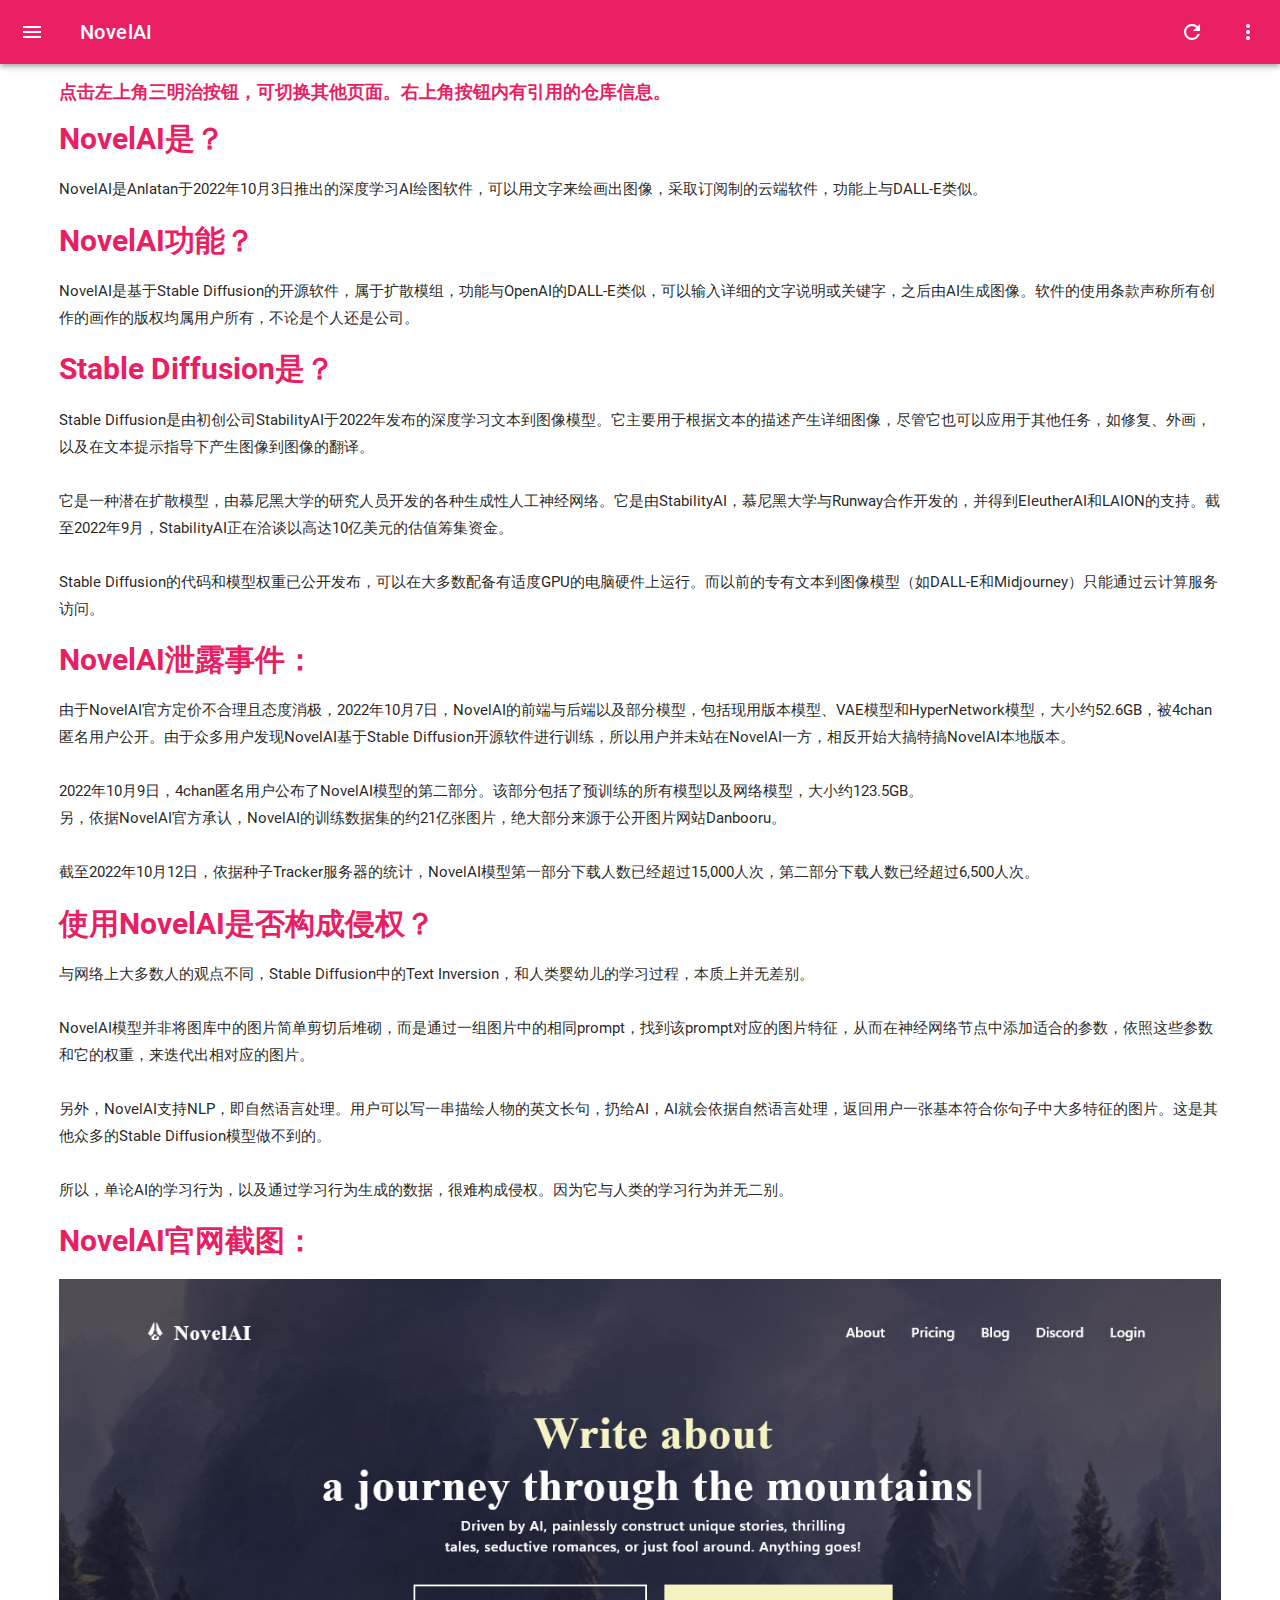
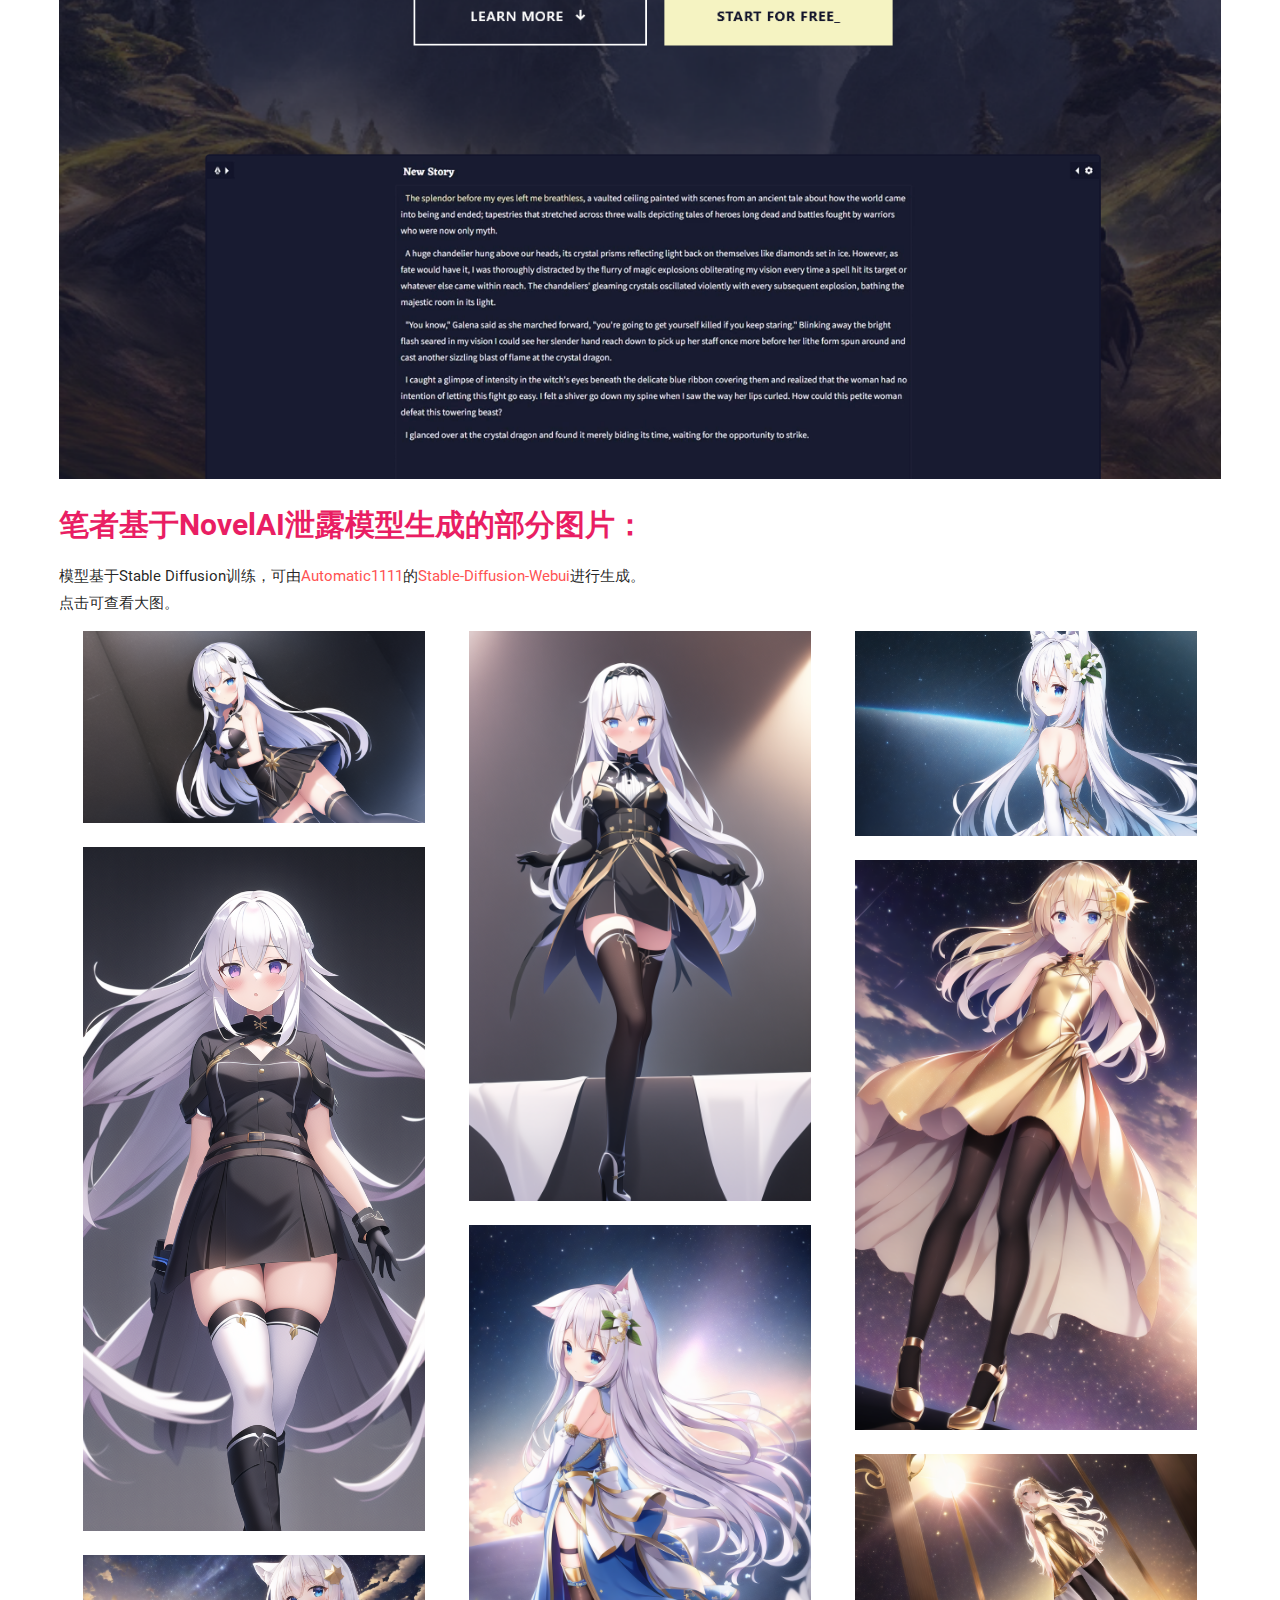
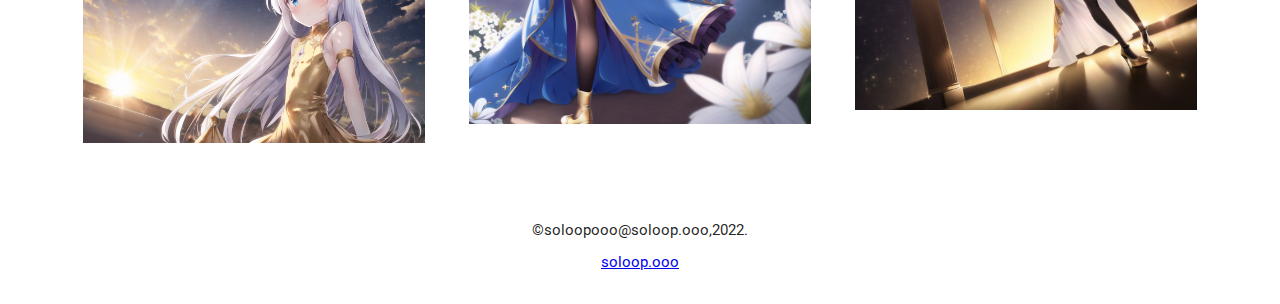
<file: index.html>
<!DOCTYPE html>
<html>

<head>
    <meta http-equiv="Content-Type" content="text/html;charset=UTF-8">
    <meta name="viewport" content="width=device-width, initial-scale=1, maximum-scale=1, shrink-to-fit=no" />
    <meta name="renderer" content="webkit" />
    <meta name="force-rendering" content="webkit" />
    <meta http-equiv="X-UA-Compatible" content="IE=edge,chrome=1" />
    <link rel='stylesheet' href='css/nprogress.css' />
    <link rel="stylesheet" href="css/mdui.min.css">
    <link rel="stylesheet" href="css/style.css">
    <link rel="stylesheet" href="css/mononoki.css">
    <link rel="stylesheet" href="css/3dgallery.css">

    <style>
        #modal {
            display: none;
            width:100%;
            height:100vh;
        }
        .modal {
            width: 50%;
            height: 80%;
            z-index: 9999;
            position: fixed;
            width: 100%;
            height: 100%;
            background-color:rgb(0,0,0,0.65);

        }
        
        .modal img {
            animation-name: zoom;
            animation-duration: 0.6s;
            display: block;
            padding: 10px;
            margin: auto;
            overflow: auto;
            max-width: 80%;
            max-height: 80%;
            box-shadow: 0 2px 6px rgb(0, 0, 0, 0.2), 0 10px 20px rgb(0, 0, 0, 0.2);
            border-radius: 12px;
            border: 1px solid white;
        }
        
        @keyframes zoom {
            from {transform: scale(0.1)}
            to {transform: scale(1)}
        }
        </style>
    <title>主页-NovelAI Stable Diffusion</title>
</head>

<body class="mdui-appbar-with-toolbar mdui-theme-layout-auto mdui-theme-primary-pink mdui-theme-accent-red">
    <div class="mdui-container mdui-dialog" id='modal'>
        <div class='modal' id='modalw'>
            <img id='bgImg' class="mdui-center mdui-valign"/>
        </div>
    </div>
    <div class="mdui-drawer mdui-drawer-close" id="drawer-left">
        <ul class="mdui-list">
            <li class="mdui-subheader"></li>
            <a class="mdui-list-item mdui-ripple mdui-list-item-active" href="index.html">
                <i class="mdui-list-item-icon mdui-icon material-icons ">move_to_inbox</i>
                <div class="mdui-list-item-content">主页</div>
            </a>
            <a class="mdui-list-item mdui-ripple" href="simulate.html">
                <i class="mdui-list-item-icon mdui-icon material-icons">check</i>
                <div class="mdui-list-item-content">模拟</div>
            </a>
            <a class="mdui-list-item mdui-ripple" href="logistics.html">
                <i class="mdui-list-item-icon mdui-icon material-icons">business</i>
                <div class="mdui-list-item-content">与物流的联系</div>
            </a>
            <a class="mdui-list-item mdui-ripple" href="copyright.html">
                <i class="mdui-list-item-icon mdui-icon material-icons ">copyright</i>
                <div class="mdui-list-item-content">版权说明</div>
            </a>
        </ul>
    </div>

    <div class="mdui-appbar mdui-color-theme mdui-appbar-fixed">
        <div class="mdui-toolbar mdui-color-theme">
            <button class="mdui-btn mdui-btn-icon mdui-ripple" mdui-drawer="{target: '#drawer-left'}">
                <i class="mdui-icon material-icons">menu</i>
            </button>
            <span class="mdui-typo-title">NovelAI</span>
            <div class="mdui-toolbar-spacer"></div>
            <a onclick="javascript:window.location.reload();" class="mdui-btn mdui-btn-icon mdui-ripple">
                <i class="mdui-icon material-icons">refresh</i>
            </a>
            <button mdui-dialog="{target:'#colorChange'}" class="mdui-btn mdui-btn-icon mdui-ripple">
                <i class="mdui-icon material-icons">more_vert</i>
            </button>
        </div>
    </div>

    <div class="main mdui-container">
        <div class="mdui-dialog" id="colorChange">
            <div class="mdui-dialog-title">关于</div>
            <div class="mdui-dialog-content">
                相关仓库及支持链接：
                <ul class="mdui-list">
                    <a class="mdui-list-item mdui-ripple"
                        href="https://t.me/StableDiffusion_CN">https://t.me/StableDiffusion_CN</a>
                    <a class="mdui-list-item mdui-ripple"
                        href="https://github.com/AUTOMATIC1111/stable-diffusion-webui">https://github.com/AUTOMATIC1111/stable-diffusion-webui</a>
                    <a class="mdui-list-item mdui-ripple"
                        href="https://gist.github.com/crosstyan/f912612f4c26e298feec4a2924c41d99">https://gist.github.com/crosstyan/f912612f4c26e298feec4a2924c41d99</a>
                </ul>
                网页使用的开源库：
                <ul class="mdui-list">
                    <a class="mdui-list-item mdui-ripple"
                        href="https://www.mdui.org/">mdui</a>
                    <a class="mdui-list-item mdui-ripple"
                        href="https://github.com/Watfaq/PowerSession">PowerSession</a>
                    <a class="mdui-list-item mdui-ripple"
                        href="https://asciinema.org">asciinema</a>
                        <a class="mdui-list-item mdui-ripple" href="https://github.com/madmalik/mononoki">mononoki</a>
                </ul>
            </div>
            <div class="mdui-dialog-actions">
                <button class="mdui-btn mdui-ripple" mdui-dialog-close>OK</button>
            </div>
        </div>
        <h3 class="title mdui-text-color-theme">点击左上角三明治按钮，可切换其他页面。右上角按钮内有引用的仓库信息。</h3>
        <h1 class="title mdui-text-color-theme">NovelAI是？</h1>
        <div class="intro mdui-typo">NovelAI是Anlatan于2022年10月3日推出的深度学习AI绘图软件，可以用文字来绘画出图像，采取订阅制的云端软件，功能上与DALL-E类似。 </div>
        <h1 class="title mdui-text-color-theme">NovelAI功能？</h1>
        <div class="intro mdui-typo">
            NovelAI是基于Stable
            Diffusion的开源软件，属于扩散模组，功能与OpenAI的DALL-E类似，可以输入详细的文字说明或关键字，之后由AI生成图像。软件的使用条款声称所有创作的画作的版权均属用户所有，不论是个人还是公司。
        </div>
        <h1 class="title mdui-text-color-theme">Stable Diffusion是？</h1>
        <div class="intro mdui-typo">
            Stable
            Diffusion是由初创公司StabilityAI于2022年发布的深度学习文本到图像模型。它主要用于根据文本的描述产生详细图像，尽管它也可以应用于其他任务，如修复、外画，以及在文本提示指导下产生图像到图像的翻译。
            <br><br>
            它是一种潜在扩散模型，由慕尼黑大学的研究人员开发的各种生成性人工神经网络。它是由StabilityAI，慕尼黑大学与Runway合作开发的，并得到EleutherAI和LAION的支持。截至2022年9月，StabilityAI正在洽谈以高达10亿美元的估值筹集资金。
            <br><br>
            Stable Diffusion的代码和模型权重已公开发布，可以在大多数配备有适度GPU的电脑硬件上运行。而以前的专有文本到图像模型（如DALL-E和Midjourney）只能通过云计算服务访问。
        </div>
        <h1 class="title mdui-text-color-theme">NovelAI泄露事件：</h1>
        <div class="intro mdui-typo">
            由于NovelAI官方定价不合理且态度消极，2022年10月7日，NovelAI的前端与后端以及部分模型，包括现用版本模型、VAE模型和HyperNetwork模型，大小约52.6GB，被4chan匿名用户公开。由于众多用户发现NovelAI基于Stable
            Diffusion开源软件进行训练，所以用户并未站在NovelAI一方，相反开始大搞特搞NovelAI本地版本。<br>
            <br>2022年10月9日，4chan匿名用户公布了NovelAI模型的第二部分。该部分包括了预训练的所有模型以及网络模型，大小约123.5GB。
            <br>另，依据NovelAI官方承认，NovelAI的训练数据集的约21亿张图片，绝大部分来源于公开图片网站Danbooru。
            <br><br>截至2022年10月12日，依据种子Tracker服务器的统计，NovelAI模型第一部分下载人数已经超过15,000人次，第二部分下载人数已经超过6,500人次。
        </div>
        <h1 class="title mdui-text-color-theme">使用NovelAI是否构成侵权？</h1>
        <div class="intro mdui-typo">
            与网络上大多数人的观点不同，Stable Diffusion中的Text Inversion，和人类婴幼儿的学习过程，本质上并无差别。<br>
            <br>
            NovelAI模型并非将图库中的图片简单剪切后堆砌，而是通过一组图片中的相同prompt，找到该prompt对应的图片特征，从而在神经网络节点中添加适合的参数，依照这些参数和它的权重，来迭代出相对应的图片。<br>
            <br>
            另外，NovelAI支持NLP，即自然语言处理。用户可以写一串描绘人物的英文长句，扔给AI，AI就会依据自然语言处理，返回用户一张基本符合你句子中大多特征的图片。这是其他众多的Stable Diffusion模型做不到的。<br>
            <br>
            所以，单论AI的学习行为，以及通过学习行为生成的数据，很难构成侵权。因为它与人类的学习行为并无二别。
        </div>
        <h1 class="title mdui-text-color-theme">NovelAI官网截图：</h1>
        <div class="intro mdui-typo">
            <img src="img/novelAI.png">
        </div>
        <h1 class="title mdui-text-color-theme">笔者基于NovelAI泄露模型生成的部分图片：</h1>
        <div class="intro mdui-typo">
            模型基于Stable Diffusion训练，可由<a href="https://github.com/AUTOMATIC1111">Automatic1111</a>的<a
                href="https://github.com/AUTOMATIC1111/stable-diffusion-webui">Stable-Diffusion-Webui</a>进行生成。
                <br>点击可查看大图。
        </div>

        <div class="gallery">
            <div class="gallery__column">
                <a onclick="javascript:showBgImg(this);" class="gallery__link">
                    <figure class="gallery__thumb">
                        <img src="img/novelAIpreImg/00101-3565975568-anime,best quality,illustration,1girl,cute,extremely detailed CG unity 8k wallpaper,{{white long hair}},looking at viewer,black.png" alt="Seed: 3565975568" class="gallery__image">
                        <figcaption class="gallery__caption">Seed: 3565975568</figcaption>
                    </figure>
                </a>
                <a onclick="javascript:showBgImg(this);" class="gallery__link">
                    <figure class="gallery__thumb">
                        <img src="img/novelAIpreImg/00104-3981920528-anime,best quality,illustration,1girl,cute,extremely detailed CG unity 8k wallpaper,((white long hair)),looking at viewer,black.png" alt="Seed:  3981920528" class="gallery__image">
                        <figcaption class="gallery__caption">Seed: 3981920528</figcaption>
                    </figure>
                </a>
                <a onclick="javascript:showBgImg(this);" class="gallery__link">
                    <figure class="gallery__thumb">
                        <img src="img/novelAIpreImg/00201-4004457084-beautiful detailed eyes, beautiful detailed sky, sun shine, cinematic lighting, dramatic angle, masterpiece,best quality,(((loli.png" alt="Seed: 4004457084" class="gallery__image">
                        <figcaption class="gallery__caption">Seed: 4004457084</figcaption>
                    </figure>
                </a>
            </div>
            <div class="gallery__column">
                <a onclick="javascript:showBgImg(this);" class="gallery__link">
                    <figure class="gallery__thumb">
                        <img src="img/novelAIpreImg/00108-487397533-anime,best quality,illustration,1girl,cute,extremely detailed CG unity 8k wallpaper,((white long hair)),looking at viewer,black.png" alt="Seed: 487397533" class="gallery__image">
                        <figcaption class="gallery__caption">Seed: 487397533</figcaption>
                    </figure>
                </a>
                <a onclick="javascript:showBgImg(this);" class="gallery__link">
                    <figure class="gallery__thumb">
                        <img src="img/novelAIpreImg/00254-228147155-masterpiece,best quality,loli,animal ears, looking back ,from behind,full body,white flower hair ornament, cute face, long hair,.png" alt="Seed: 228147155" class="gallery__image">
                        <figcaption class="gallery__caption">Seed: 228147155</figcaption>
                    </figure>
                </a>
            </div>
            <div class="gallery__column">
                <a onclick="javascript:showBgImg(this);" class="gallery__link">
                    <figure class="gallery__thumb">
                        <img src="img/novelAIpreImg/00251-3620849744-masterpiece,best quality,loli,animal ears, looking back ,from behind,white flower hair ornament, cute face, long hair,white hair.png" alt="Seed: 3620849744" class="gallery__image">
                        <figcaption class="gallery__caption">Seed: 3620849744</figcaption>
                    </figure>
                </a>
                <a onclick="javascript:showBgImg(this);" class="gallery__link">
                    <figure class="gallery__thumb">
                        <img src="img/novelAIpreImg/00218-937693225-beautiful detailed sky, sun shine,(full body_1.08), cinematic lighting, dramatic angle, masterpiece,best quality,(loli_1.02), (g.png" alt="Seed: 937693225" class="gallery__image">
                        <figcaption class="gallery__caption">Seed: 937693225</figcaption>
                    </figure>
                </a>
                <a onclick="javascript:showBgImg(this);" class="gallery__link">
                    <figure class="gallery__thumb">
                        <img src="img/novelAIpreImg/00230-1873199685-beautiful detailed sky, sun shine,(full body_1.08), cinematic lighting, dramatic angle, masterpiece,best quality,(loli_1.02), (g.png" alt="Seed: 1873199685" class="gallery__image">
                        <figcaption class="gallery__caption">Seed: 1873199685</figcaption>
                    </figure>
                </a>
            </div>
    </div>

    <script>
        var modal = document.getElementById('modal');
        var bgImg = document.getElementById('bgImg');
    
    
        function showBgImg(e) {
            modal.style.display = 'contents';
            bgImg.src = e.getElementsByTagName("img")[0].src;
        }
    
        bgImg.onclick = function() {
            modal.style.display = 'none';
        }
    </script>
    <script src='js/nprogress.js'></script>
    <script src="js/mdui.min.js"></script>
</body>
<footer>
    <div id="copyright">
        <p>&COPY;soloopooo@soloop.ooo,2022.</p>
        <a href="https://soloop.ooo">soloop.ooo</a>
        <p><br></p>
    </div>
</footer>

</html>
</file>
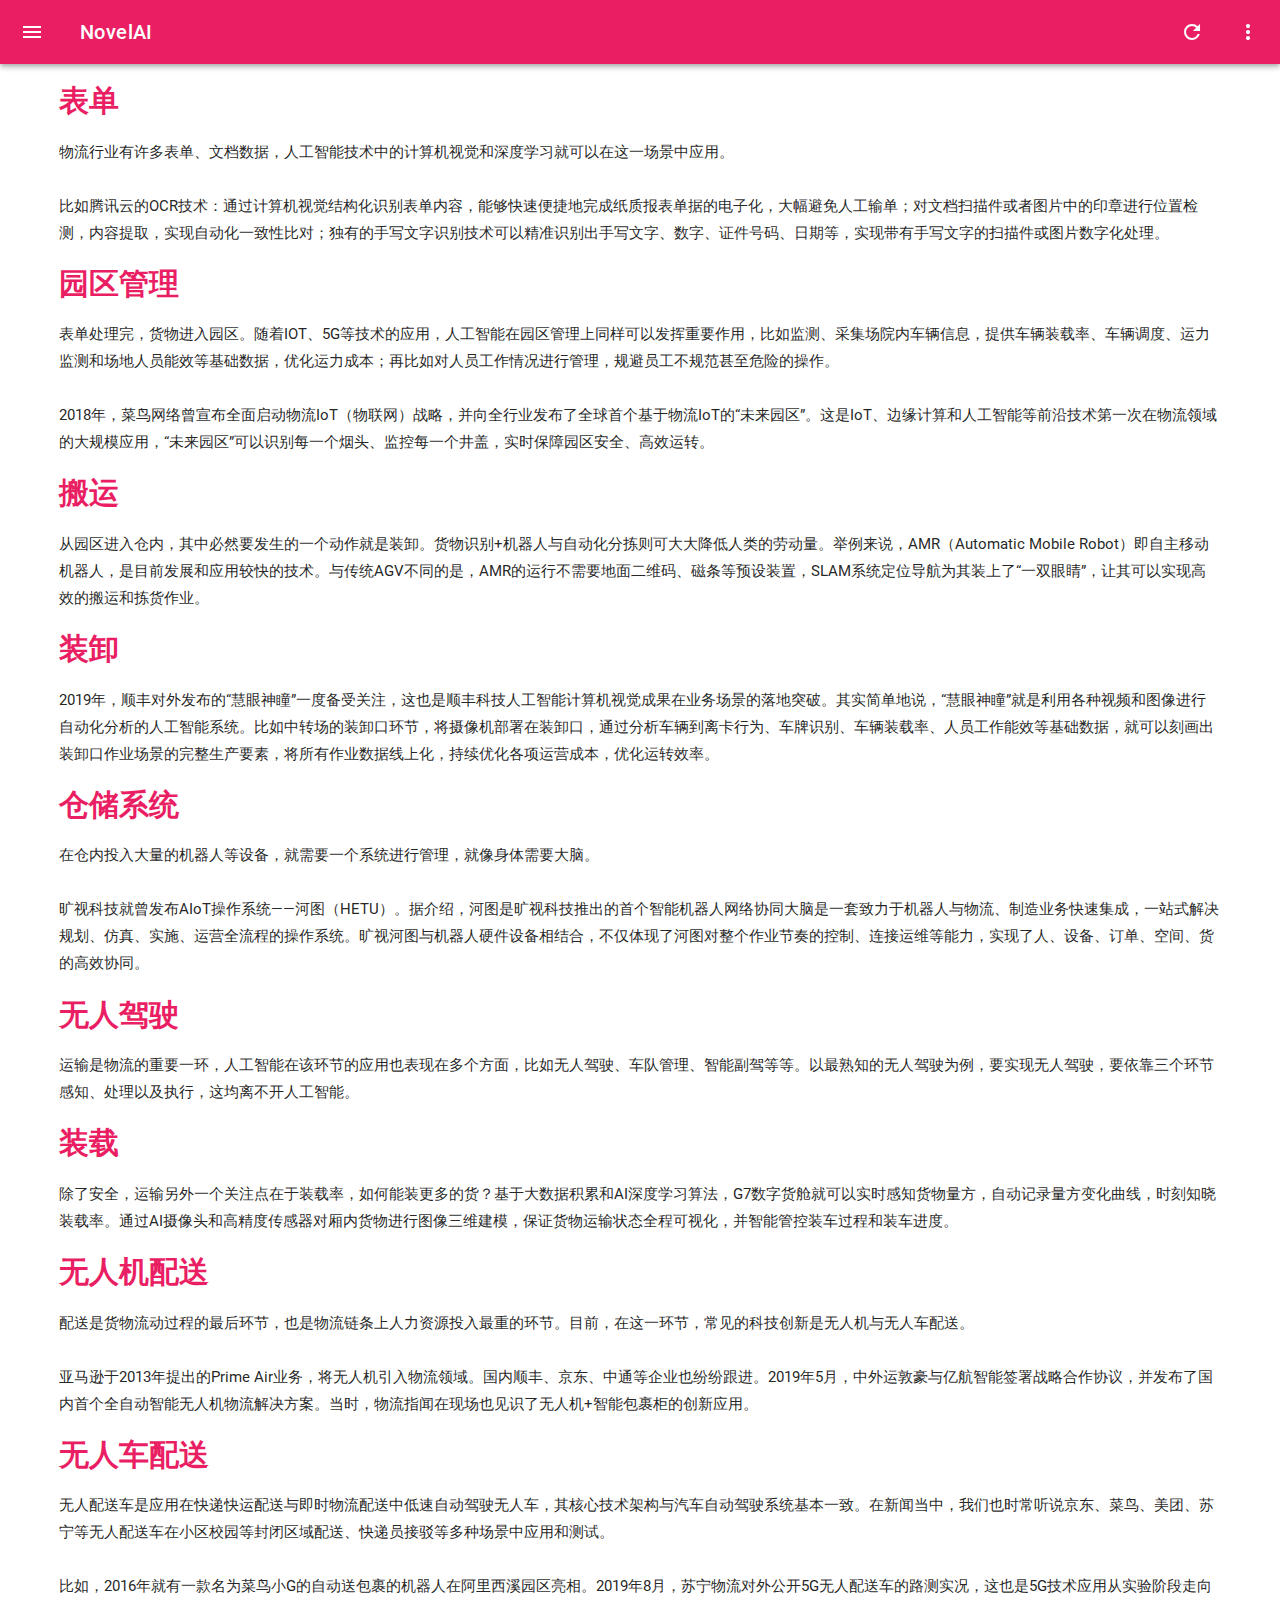
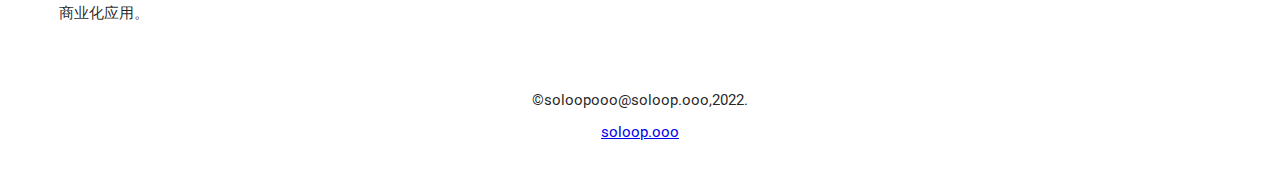
<file: logistics.html>
<!DOCTYPE html>
<html>

<head>
    <meta http-equiv="Content-Type" content="text/html;charset=UTF-8">
    <meta name="viewport" content="width=device-width, initial-scale=1, maximum-scale=1, shrink-to-fit=no" />
    <meta name="renderer" content="webkit" />
    <meta name="force-rendering" content="webkit" />
    <meta http-equiv="X-UA-Compatible" content="IE=edge,chrome=1" />
    <link rel='stylesheet' href='css/nprogress.css' />
    <link rel="stylesheet" href="css/mdui.min.css">
    <link rel="stylesheet" href="css/style.css">
    <title>与物流的关系-NovelAI Stable Diffusion</title>
</head>

<body class="mdui-appbar-with-toolbar mdui-theme-layout-auto mdui-theme-primary-pink mdui-theme-accent-red">
    <div class="mdui-dialog" id="colorChange">
        <div class="mdui-dialog-title">关于</div>
        <div class="mdui-dialog-content">
            相关仓库及支持链接：
            <ul class="mdui-list">
                <a class="mdui-list-item mdui-ripple"
                    href="https://t.me/StableDiffusion_CN">https://t.me/StableDiffusion_CN</a>
                <a class="mdui-list-item mdui-ripple"
                    href="https://github.com/AUTOMATIC1111/stable-diffusion-webui">https://github.com/AUTOMATIC1111/stable-diffusion-webui</a>
                <a class="mdui-list-item mdui-ripple"
                    href="https://gist.github.com/crosstyan/f912612f4c26e298feec4a2924c41d99">https://gist.github.com/crosstyan/f912612f4c26e298feec4a2924c41d99</a>
            </ul>
            网页使用的开源库：
            <ul class="mdui-list">
                <a class="mdui-list-item mdui-ripple" href="https://www.mdui.org/">mdui</a>
                <a class="mdui-list-item mdui-ripple" href="https://github.com/Watfaq/PowerSession">PowerSession</a>
                <a class="mdui-list-item mdui-ripple" href="https://asciinema.org">asciinema</a>
                <a class="mdui-list-item mdui-ripple" href="https://github.com/madmalik/mononoki">mononoki</a>
            </ul>
        </div>
        <div class="mdui-dialog-actions">
            <button class="mdui-btn mdui-ripple" mdui-dialog-close>OK</button>
        </div>
    </div>
    <div class="mdui-drawer mdui-drawer-close" id="drawer-left">
        <ul class="mdui-list">
            <li class="mdui-subheader"></li>
            <a class="mdui-list-item mdui-ripple" href="index.html">
                <i class="mdui-list-item-icon mdui-icon material-icons ">move_to_inbox</i>
                <div class="mdui-list-item-content">主页</div>
            </a>
            <a class="mdui-list-item mdui-ripple" href="simulate.html">
                <i class="mdui-list-item-icon mdui-icon material-icons">check</i>
                <div class="mdui-list-item-content">模拟</div>
            </a>
            <a class="mdui-list-item mdui-ripple mdui-list-item-active" href="logistics.html">
                <i class="mdui-list-item-icon mdui-icon material-icons">business</i>
                <div class="mdui-list-item-content">与物流的联系</div>
            </a>
            <a class="mdui-list-item mdui-ripple" href="copyright.html">
                <i class="mdui-list-item-icon mdui-icon material-icons ">copyright</i>
                <div class="mdui-list-item-content">版权说明</div>
            </a>
        </ul>
    </div>

    <div class="mdui-appbar mdui-color-theme mdui-appbar-fixed">
        <div class="mdui-toolbar mdui-color-theme">
            <button class="mdui-btn mdui-btn-icon mdui-ripple" mdui-drawer="{target: '#drawer-left'}">
                <i class="mdui-icon material-icons">menu</i>
            </button>
            <span class="mdui-typo-title">NovelAI</span>
            <div class="mdui-toolbar-spacer"></div>
            <a onclick="javascript:window.location.reload();" class="mdui-btn mdui-btn-icon mdui-ripple">
                <i class="mdui-icon material-icons">refresh</i>
            </a>
            <button mdui-dialog="{target:'#colorChange'}" class="mdui-btn mdui-btn-icon mdui-ripple">
                <i class="mdui-icon material-icons">more_vert</i>
            </button>
        </div>
    </div>


    <div class="main mdui-container">
        <h1 class="title mdui-text-color-theme">表单</h1>
        <div class="intro mdui-typo">
            物流行业有许多表单、文档数据，人工智能技术中的计算机视觉和深度学习就可以在这一场景中应用。<br><br>

            比如腾讯云的OCR技术：通过计算机视觉结构化识别表单内容，能够快速便捷地完成纸质报表单据的电子化，大幅避免人工输单；对文档扫描件或者图片中的印章进行位置检测，内容提取，实现自动化一致性比对；独有的手写文字识别技术可以精准识别出手写文字、数字、证件号码、日期等，实现带有手写文字的扫描件或图片数字化处理。
        </div>
        <h1 class="title mdui-text-color-theme">园区管理</h1>
        <div class="intro mdui-typo">
            表单处理完，货物进入园区。随着IOT、5G等技术的应用，人工智能在园区管理上同样可以发挥重要作用，比如监测、采集场院内车辆信息，提供车辆装载率、车辆调度、运力监测和场地人员能效等基础数据，优化运力成本；再比如对人员工作情况进行管理，规避员工不规范甚至危险的操作。
            <br><br>
            2018年，菜鸟网络曾宣布全面启动物流IoT（物联网）战略，并向全行业发布了全球首个基于物流IoT的“未来园区”。这是IoT、边缘计算和人工智能等前沿技术第一次在物流领域的大规模应用，“未来园区”可以识别每一个烟头、监控每一个井盖，实时保障园区安全、高效运转。
        </div>
        <h1 class="title mdui-text-color-theme">搬运</h1>
        <div class="intro mdui-typo">
            从园区进入仓内，其中必然要发生的一个动作就是装卸。货物识别+机器人与自动化分拣则可大大降低人类的劳动量。举例来说，AMR（Automatic Mobile
            Robot）即自主移动机器人，是目前发展和应用较快的技术。与传统AGV不同的是，AMR的运行不需要地面二维码、磁条等预设装置，SLAM系统定位导航为其装上了“一双眼睛”，让其可以实现高效的搬运和拣货作业。
        </div>
        <h1 class="title mdui-text-color-theme">装卸</h1>
        <div class="intro mdui-typo">
            2019年，顺丰对外发布的“慧眼神瞳”一度备受关注，这也是顺丰科技人工智能计算机视觉成果在业务场景的落地突破。其实简单地说，“慧眼神瞳”就是利用各种视频和图像进行自动化分析的人工智能系统。比如中转场的装卸口环节，将摄像机部署在装卸口，通过分析车辆到离卡行为、车牌识别、车辆装载率、人员工作能效等基础数据，就可以刻画出装卸口作业场景的完整生产要素，将所有作业数据线上化，持续优化各项运营成本，优化运转效率。
        </div>
        <h1 class="title mdui-text-color-theme">仓储系统</h1>
        <div class="intro mdui-typo">
            在仓内投入大量的机器人等设备，就需要一个系统进行管理，就像身体需要大脑。
            <br><br>
            旷视科技就曾发布AIoT操作系统——河图（HETU）。据介绍，河图是旷视科技推出的首个智能机器人网络协同大脑是一套致力于机器人与物流、制造业务快速集成，一站式解决规划、仿真、实施、运营全流程的操作系统。旷视河图与机器人硬件设备相结合，不仅体现了河图对整个作业节奏的控制、连接运维等能力，实现了人、设备、订单、空间、货的高效协同。
        </div>
        <h1 class="title mdui-text-color-theme">无人驾驶</h1>
        <div class="intro mdui-typo">
            运输是物流的重要一环，人工智能在该环节的应用也表现在多个方面，比如无人驾驶、车队管理、智能副驾等等。以最熟知的无人驾驶为例，要实现无人驾驶，要依靠三个环节感知、处理以及执行，这均离不开人工智能。</div>
        <h1 class="title mdui-text-color-theme">装载</h1>
        <div class="intro mdui-typo">
            除了安全，运输另外一个关注点在于装载率，如何能装更多的货？基于大数据积累和AI深度学习算法，G7数字货舱就可以实时感知货物量方，自动记录量方变化曲线，时刻知晓装载率。通过AI摄像头和高精度传感器对厢内货物进行图像三维建模，保证货物运输状态全程可视化，并智能管控装车过程和装车进度。
        </div>
        <h1 class="title mdui-text-color-theme">无人机配送</h1>
        <div class="intro mdui-typo">
            配送是货物流动过程的最后环节，也是物流链条上人力资源投入最重的环节。目前，在这一环节，常见的科技创新是无人机与无人车配送。
            <br><br>
            亚马逊于2013年提出的Prime
            Air业务，将无人机引入物流领域。国内顺丰、京东、中通等企业也纷纷跟进。2019年5月，中外运敦豪与亿航智能签署战略合作协议，并发布了国内首个全自动智能无人机物流解决方案。当时，物流指闻在现场也见识了无人机+智能包裹柜的创新应用。
        </div>
        <h1 class="title mdui-text-color-theme">无人车配送</h1>
        <div class="intro mdui-typo">
            无人配送车是应用在快递快运配送与即时物流配送中低速自动驾驶无人车，其核心技术架构与汽车自动驾驶系统基本一致。在新闻当中，我们也时常听说京东、菜鸟、美团、苏宁等无人配送车在小区校园等封闭区域配送、快递员接驳等多种场景中应用和测试。
            <br><br>
            比如，2016年就有一款名为菜鸟小G的自动送包裹的机器人在阿里西溪园区亮相。2019年8月，苏宁物流对外公开5G无人配送车的路测实况，这也是5G技术应用从实验阶段走向商业化应用。
        </div>
    </div>
    </div>
    <script src='js/nprogress.js'></script>
    <script src="js/mdui.min.js"></script>
</body>
<footer>
    <div id="copyright">
        <p>&COPY;soloopooo@soloop.ooo,2022.</p>
        <a href="https://soloop.ooo">soloop.ooo</a>
        <p><br></p>
    </div>
</footer>

</html>
</file>
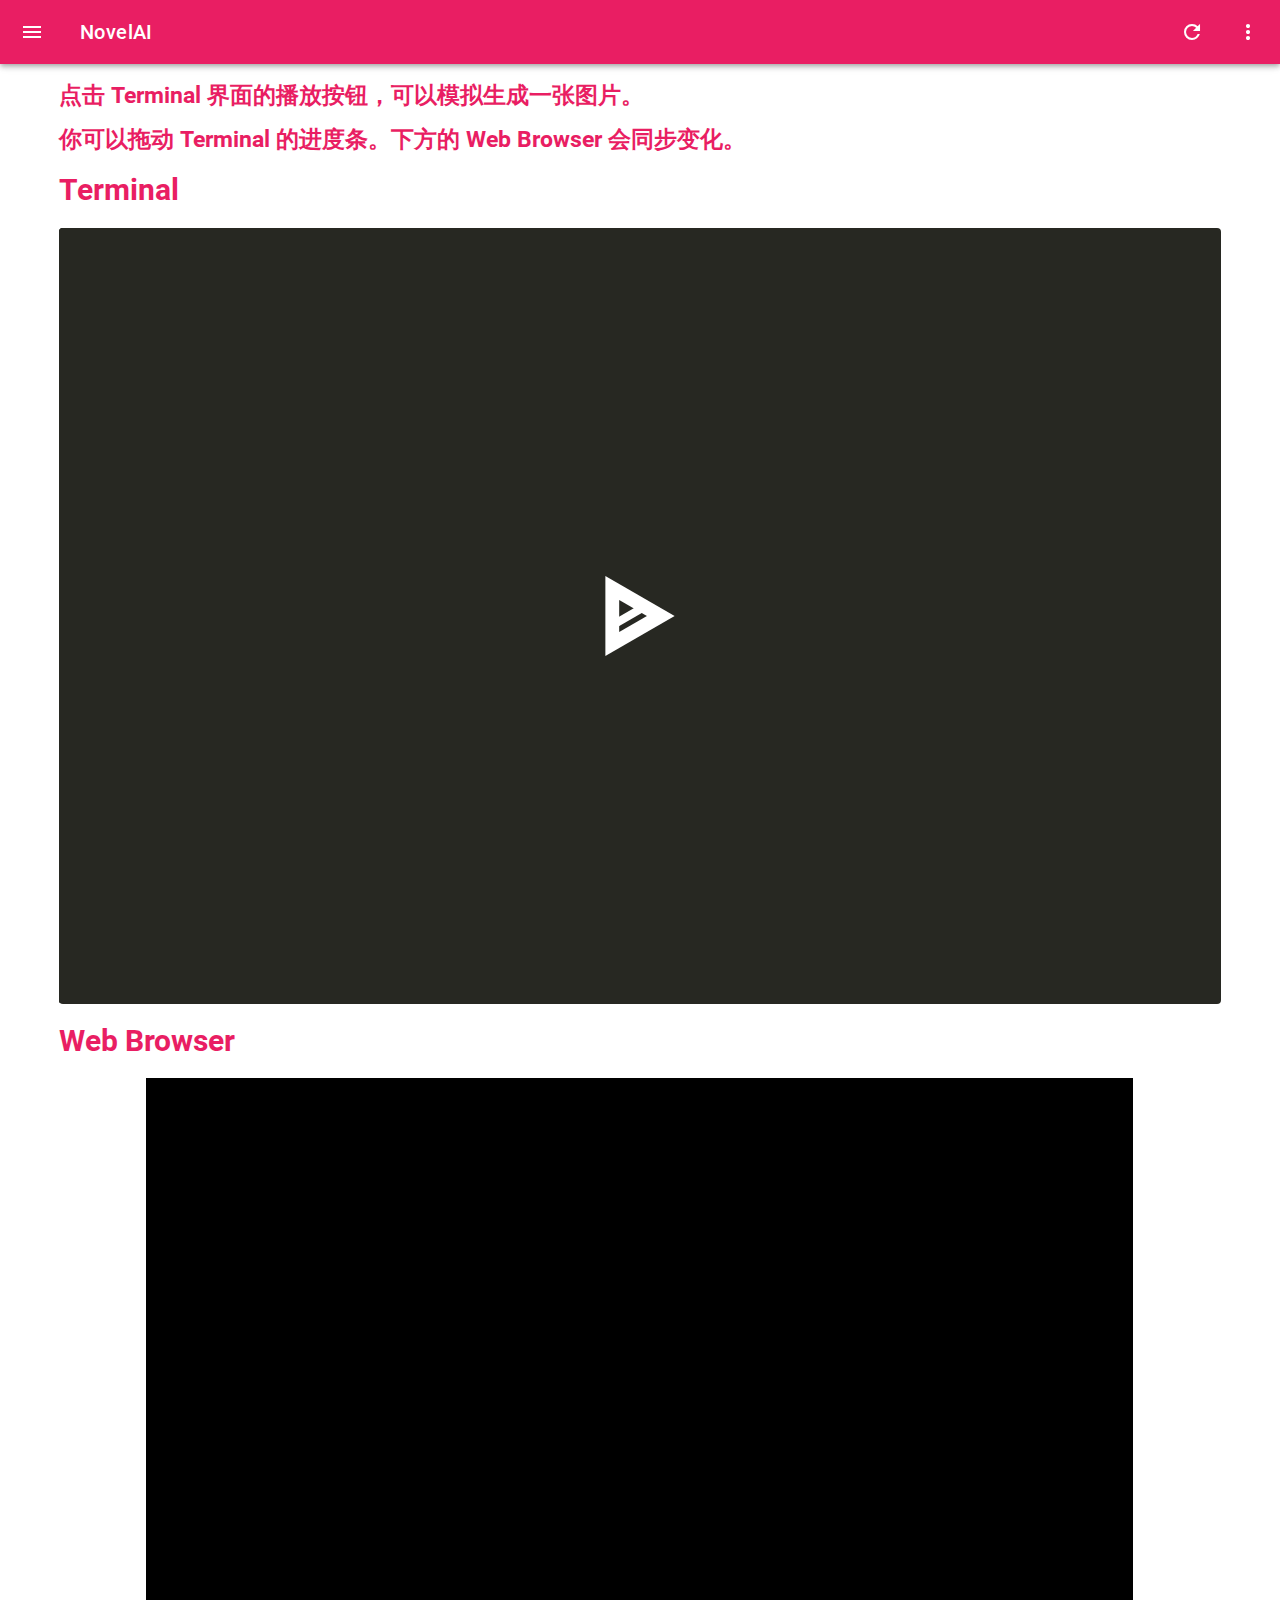
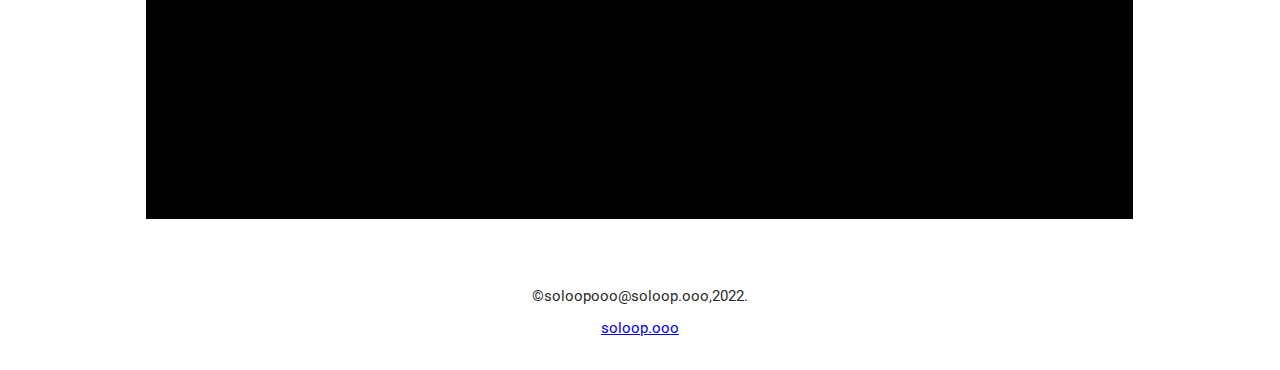
<file: simulate.html>
<!DOCTYPE html>
<html>

<head>
    <meta http-equiv="Content-Type" content="text/html;charset=UTF-8">
    <meta name="viewport" content="width=device-width, initial-scale=1, maximum-scale=1, shrink-to-fit=no" />
    <meta name="renderer" content="webkit" />
    <meta name="force-rendering" content="webkit" />
    <meta http-equiv="X-UA-Compatible" content="IE=edge,chrome=1" />
    <link rel='stylesheet' href='css/nprogress.css' />
    <link rel="stylesheet" href="css/mdui.min.css">
    <link rel="stylesheet" href="css/style.css">
    <link rel="stylesheet" href="css/asciinema-player.css">
    <link rel="stylesheet" href="css/mononoki.css">
    <style>
        .simu-f {
            display: none;
        }

        #modal {
            display: none;
            width: 100%;
            height: 100vh;
        }

        .modal {
            margin: auto;
            width: 50%;
            height: 80%;
            z-index: 9999;
            position: fixed;
            width: 100%;
            height: 100%;
            background-color: rgb(0, 0, 0, 0.65);
        }

        .modal img {
            animation-name: zoom;
            animation-duration: 0.6s;
            display: block;
            padding: 10px;
            margin: auto;
            overflow: auto;
            max-width: 80%;
            max-height: 80%;
            box-shadow: 0 2px 6px rgb(0, 0, 0, 0.2), 0 10px 20px rgb(0, 0, 0, 0.2);
            border-radius: 12px;
            border: 1px solid white;
        }

        @keyframes zoom {
            from {
                transform: scale(0.1)
            }

            to {
                transform: scale(1)
            }
        }
    </style>
    <title>模拟-NovelAI Stable Diffusion</title>
</head>

<body class="mdui-appbar-with-toolbar mdui-theme-layout-auto mdui-theme-primary-pink mdui-theme-accent-red">
    <div class="mdui-container mdui-dialog" id='modal'>
        <div class='modal' id='modalw'>
            <img id='bgImg' class="mdui-center mdui-valign"/>
        </div>
    </div>
    <div class="mdui-dialog" id="colorChange">
        <div class="mdui-dialog-title">关于</div>
        <div class="mdui-dialog-content">
            相关仓库及支持链接：
            <ul class="mdui-list">
                <a class="mdui-list-item mdui-ripple"
                    href="https://t.me/StableDiffusion_CN">https://t.me/StableDiffusion_CN</a>
                <a class="mdui-list-item mdui-ripple"
                    href="https://github.com/AUTOMATIC1111/stable-diffusion-webui">https://github.com/AUTOMATIC1111/stable-diffusion-webui</a>
                <a class="mdui-list-item mdui-ripple"
                    href="https://gist.github.com/crosstyan/f912612f4c26e298feec4a2924c41d99">https://gist.github.com/crosstyan/f912612f4c26e298feec4a2924c41d99</a>
            </ul>
            网页使用的开源库：
            <ul class="mdui-list">
                <a class="mdui-list-item mdui-ripple" href="https://www.mdui.org/">mdui</a>
                <a class="mdui-list-item mdui-ripple" href="https://github.com/Watfaq/PowerSession">PowerSession</a>
                <a class="mdui-list-item mdui-ripple" href="https://asciinema.org">asciinema</a>
                <a class="mdui-list-item mdui-ripple" href="https://github.com/madmalik/mononoki">mononoki</a>
            </ul>
        </div>
        <div class="mdui-dialog-actions">
            <button class="mdui-btn mdui-ripple" mdui-dialog-close>OK</button>
        </div>
    </div>
    <div class="mdui-drawer mdui-drawer-close" id="drawer-left">
        <ul class="mdui-list">
            <li class="mdui-subheader"></li>
            <a class="mdui-list-item mdui-ripple" href="index.html">
                <i class="mdui-list-item-icon mdui-icon material-icons ">move_to_inbox</i>
                <div class="mdui-list-item-content">主页</div>
            </a>
            <a class="mdui-list-item mdui-ripple mdui-list-item-active" href="simulate.html">
                <i class="mdui-list-item-icon mdui-icon material-icons">check</i>
                <div class="mdui-list-item-content">模拟</div>
            </a>
            <a class="mdui-list-item mdui-ripple" href="logistics.html">
                <i class="mdui-list-item-icon mdui-icon material-icons">business</i>
                <div class="mdui-list-item-content">与物流的联系</div>
            </a>
            <a class="mdui-list-item mdui-ripple" href="copyright.html">
                <i class="mdui-list-item-icon mdui-icon material-icons ">copyright</i>
                <div class="mdui-list-item-content">版权说明</div>
            </a>
        </ul>
    </div>

    <div class="mdui-appbar mdui-color-theme mdui-appbar-fixed">
        <div class="mdui-toolbar mdui-color-theme">
            <button class="mdui-btn mdui-btn-icon mdui-ripple" mdui-drawer="{target: '#drawer-left'}">
                <i class="mdui-icon material-icons">menu</i>
            </button>
            <span class="mdui-typo-title">NovelAI</span>
            <div class="mdui-toolbar-spacer"></div>
            <a onclick="javascript:window.location.reload();" class="mdui-btn mdui-btn-icon mdui-ripple">
                <i class="mdui-icon material-icons">refresh</i>
            </a>
            <button mdui-dialog="{target:'#colorChange'}" class="mdui-btn mdui-btn-icon mdui-ripple">
                <i class="mdui-icon material-icons">more_vert</i>
            </button>
        </div>
    </div>

    <div class="main mdui-container">
        <h2 class="title mdui-text-color-theme">点击 Terminal 界面的播放按钮，可以模拟生成一张图片。</h2>
        <h2 class="title mdui-text-color-theme">你可以拖动 Terminal 的进度条。下方的 Web Browser 会同步变化。</h2>
        <h1 class="title mdui-text-color-theme">Terminal</h1>
        <div id="terminalPlayer"></div>
        <h1 class="title mdui-text-color-theme">Web Browser</h1>
        <div style="text-align: center;">
            <video id="webBrowser" controlslist="nodownload nofullscreen" src="rec/video/2022-10-13_13-06-47.mp4" muted
                width="85%" height="auto"></video>
        </div>
        <div class="simu-f">
            <h1 class="title mdui-text-color-theme">Simulation Pic</h1>
            <div class="mdui-typo" style="text-align:center;" onclick="showBgImg(this)">
                <img
                    src="img/novelAISimu/00291-160300754-masterpiece,best quality,loli,animal ears,full body,white flower hair ornament, cute face, long hair,white hair,star in eye, loo.png">
            </div>
        </div>
    </div>
    <script src='js/nprogress.js'></script>
    <script src="js/mdui.min.js"></script>
    <script src="js/jquery.min.js"></script>
    <script src="js/asciinema-player.min.js"></script>
    <script>
        simuPic = document.getElementsByClassName('simu-f');
        videoB = document.getElementById("webBrowser");

        // ajax try to get CORS err:
        $.ajax({
            url: '/rec/terminal/diffusion.rc',
            type: 'get',
            success: function () {
                const player = AsciinemaPlayer.create('/rec/terminal/diffusion.rc', document.getElementById('terminalPlayer'), {
                    terminalFontSize: "13px",
                    theme: 'monokai',
                    terminalLineHeight: 1.32,
                    terminalFontFamily: "mononoki,Consolas,monospace",
                    fit: 'width'
                });
                player.addEventListener('play', () => {
                    time = player.getCurrentTime();
                    videoB.currentTime = time - 0.537;
                    videoB.play();
                });
                player.addEventListener('pause', () => {
                    videoB.pause();
                });
                player.addEventListener('ended', () => {
                    simuPic[0].style.display = 'block';
                });
                setInterval(function () {
                    time = player.getCurrentTime();
                    videoB.currentTime = time - 0.537;
                }, 50)
            },
            error: function () {
                AsciinemaPlayer.create('[data-uri]', document.getElementById('terminalPlayer'), {
                    terminalFontSize: "13px",
                    theme: 'monokai',
                    terminalLineHeight: 1.32,
                    terminalFontFamily: "mononoki,Consolas,monospace",
                    fit: 'width'
                })
            }
        });

        var modal = document.getElementById('modal');
        var bgImg = document.getElementById('bgImg');
        function showBgImg(e) {
            modal.style.display = 'contents';
            bgImg.src = e.getElementsByTagName("img")[0].src;
        }
        bgImg.onclick = function () {
            modal.style.display = 'none';
        }
    </script>
</body>
<footer>
    <div id="copyright">
        <p>&COPY;soloopooo@soloop.ooo,2022.</p>
        <a href="https://soloop.ooo">soloop.ooo</a>
        <p><br></p>
    </div>
</footer>

</html>
</file>
<file: css/nprogress.css>
/* Make clicks pass-through */
#nprogress {
    pointer-events: none;
  }
  
  #nprogress .bar {
    background: #29d;
  
    position: fixed;
    z-index: 1031;
    top: 0;
    left: 0;
  
    width: 100%;
    height: 2px;
  }
  
  /* Fancy blur effect */
  #nprogress .peg {
    display: block;
    position: absolute;
    right: 0px;
    width: 100px;
    height: 100%;
    box-shadow: 0 0 10px #29d, 0 0 5px #29d;
    opacity: 1.0;
  
    -webkit-transform: rotate(3deg) translate(0px, -4px);
        -ms-transform: rotate(3deg) translate(0px, -4px);
            transform: rotate(3deg) translate(0px, -4px);
  }
  
  /* Remove these to get rid of the spinner */
  #nprogress .spinner {
    display: block;
    position: fixed;
    z-index: 1031;
    top: 15px;
    right: 15px;
  }
  
  #nprogress .spinner-icon {
    width: 18px;
    height: 18px;
    box-sizing: border-box;
  
    border: solid 2px transparent;
    border-top-color: #29d;
    border-left-color: #29d;
    border-radius: 50%;
  
    -webkit-animation: nprogress-spinner 400ms linear infinite;
            animation: nprogress-spinner 400ms linear infinite;
  }
  
  .nprogress-custom-parent {
    overflow: hidden;
    position: relative;
  }
  
  .nprogress-custom-parent #nprogress .spinner,
  .nprogress-custom-parent #nprogress .bar {
    position: absolute;
  }
  
  @-webkit-keyframes nprogress-spinner {
    0%   { -webkit-transform: rotate(0deg); }
    100% { -webkit-transform: rotate(360deg); }
  }
  @keyframes nprogress-spinner {
    0%   { transform: rotate(0deg); }
    100% { transform: rotate(360deg); }
  }
</file>
<file: css/style.css>
#copyright {
bottom: 30px;
top:50px;
text-align: center;
position: relative;
width: 100%;}
</file>
<file: css/mononoki.css>
@font-face {
    font-family: "mononoki";
    src: url("../fonts/mononoki-Regular.eot");
    /* IE9*/
    src: url("../fonts/mononoki-Regular.eot?#iefix") format("embedded-opentype"),
        /* IE6-IE8 */
        url("../fonts/mononoki-Regular.woff2") format("woff2"),
        /* chrome、firefox */
        url("../fonts/mononoki-Regular.woff") format("woff"),
        /* chrome、firefox */
        url("../fonts/mononoki-Regular.ttf") format("truetype");
        /* chrome、firefox、opera、Safari, Android, iOS 4.2+*/
    font-style: normal;
    font-weight: normal;
}
@font-face {
    font-family: "mononoki";
    src: url("../fonts/mononoki-Italic.eot");
    /* IE9*/
    src: url("../fonts/mononoki-Italic.eot?#iefix") format("embedded-opentype"),
        /* IE6-IE8 */
        url("../fonts/mononoki-Italic.woff2") format("woff2"),
        /* chrome、firefox */
        url("../fonts/mononoki-Italic.woff") format("woff"),
        /* chrome、firefox */
        url("../fonts/mononoki-Italic.ttf") format("truetype");
        /* chrome、firefox、opera、Safari, Android, iOS 4.2+*/
    font-style: italic;
    font-weight: normal;
}
@font-face {
    font-family: "mononoki";
    src: url("../fonts/mononoki-Italic.eot");
    /* IE9*/
    src: url("../fonts/mononoki-Italic.eot?#iefix") format("embedded-opentype"),
        /* IE6-IE8 */
        url("../fonts/mononoki-Italic.woff2") format("woff2"),
        /* chrome、firefox */
        url("../fonts/mononoki-Italic.woff") format("woff"),
        /* chrome、firefox */
        url("../fonts/mononoki-Italic.ttf") format("truetype");
        /* chrome、firefox、opera、Safari, Android, iOS 4.2+*/
    font-style: italic;
    font-weight: normal;
}
@font-face {
    font-family: "mononoki";
    src: url("../fonts/mononoki-Bold.eot");
    /* IE9*/
    src: url("../fonts/mononoki-Bold.eot?#iefix") format("embedded-opentype"),
        /* IE6-IE8 */
        url("../fonts/mononoki-Bold.woff2") format("woff2"),
        /* chrome、firefox */
        url("../fonts/mononoki-Bold.woff") format("woff"),
        /* chrome、firefox */
        url("../fonts/mononoki-Bold.ttf") format("truetype");
        /* chrome、firefox、opera、Safari, Android, iOS 4.2+*/
    font-style: normal;
    font-weight: bold;
}
@font-face {
    font-family: "mononoki";
    src: url("../fonts/mononoki-BoldItalic.eot");
    /* IE9*/
    src: url("../fonts/mononoki-BoldItalic.eot?#iefix") format("embedded-opentype"),
        /* IE6-IE8 */
        url("../fonts/mononoki-BoldItalic.woff2") format("woff2"),
        /* chrome、firefox */
        url("../fonts/mononoki-BoldItalic.woff") format("woff"),
        /* chrome、firefox */
        url("../fonts/mononoki-BoldItalic.ttf") format("truetype");
        /* chrome、firefox、opera、Safari, Android, iOS 4.2+*/
    font-style: italic;
    font-weight: bold;
}
</file>
<file: css/3dgallery.css>
.gallery {
    display: flex;
    padding: 2px;
    transition: .3s;
}
.gallery:hover .gallery__image {
    filter: grayscale(0.5);
    opacity: 0.4;
}
.gallery__column {
    display: flex;
    flex-direction: column;
    width: 100%;
}
.gallery__link {
    margin: 2px;
    overflow: hidden;
}
.gallery__link:hover .gallery__image {
    filter: grayscale(0);
    opacity: 1;
}
.gallery__link:hover .gallery__caption {
    opacity: 1;
}
.gallery__thumb {
    position: relative;
    margin:10px 20px 10px 20px
}
.gallery__image {
    display: block;
    width: 100%;
    transition: .3s;
}
.gallery__image:hover {
    transform: scale(1.05);
}
.gallery__caption {
    position: absolute;
    bottom: 0;
    left: 0;
    padding: 5px 3px 3px;
    width: 100%;
    font-family: 'mononoki','Raleway', sans-serif;
    font-size: 16px;
    color: white;
    opacity: 0;
    background: linear-gradient(0deg, rgba(0, 0, 0, 0.5) 0%, rgba(255, 255, 255, 0) 100%);
    transition: .3s;
}
</file>
<file: css/asciinema-player.css>
.asciinema-player-wrapper {
  outline: none;
  height: 100%;
  display: flex;
  justify-content: center;
}
.asciinema-player-wrapper .title-bar {
  display: none;
  top: -78px;
  transition: top 0.15s linear;
  position: absolute;
  left: 0;
  right: 0;
  box-sizing: content-box;
  font-size: 20px;
  line-height: 1em;
  padding: 15px;
  font-family: sans-serif;
  color: white;
  background-color: rgba(0, 0, 0, 0.8);
}
.asciinema-player-wrapper .title-bar img {
  vertical-align: middle;
  height: 48px;
  margin-right: 16px;
}
.asciinema-player-wrapper .title-bar a {
  color: white;
  text-decoration: underline;
}
.asciinema-player-wrapper .title-bar a:hover {
  text-decoration: none;
}
.asciinema-player-wrapper:fullscreen {
  background-color: #000;
  width: 100%;
  -webkit-align-items: center;
  align-items: center;
}
.asciinema-player-wrapper:fullscreen .asciinema-player {
  position: static;
}
.asciinema-player-wrapper:fullscreen .title-bar {
  display: initial;
}
.asciinema-player-wrapper:fullscreen.hud .title-bar {
  top: 0;
}
.asciinema-player-wrapper:-webkit-full-screen {
  background-color: #000;
  width: 100%;
  -webkit-align-items: center;
  align-items: center;
}
.asciinema-player-wrapper:-webkit-full-screen .asciinema-player {
  position: static;
}
.asciinema-player-wrapper:-webkit-full-screen .title-bar {
  display: initial;
}
.asciinema-player-wrapper:-webkit-full-screen.hud .title-bar {
  top: 0;
}
.asciinema-player-wrapper:-moz-full-screen {
  background-color: #000;
  width: 100%;
  -webkit-align-items: center;
  align-items: center;
}
.asciinema-player-wrapper:-moz-full-screen .asciinema-player {
  position: static;
}
.asciinema-player-wrapper:-moz-full-screen .title-bar {
  display: initial;
}
.asciinema-player-wrapper:-moz-full-screen.hud .title-bar {
  top: 0;
}
.asciinema-player-wrapper:-ms-fullscreen {
  background-color: #000;
  width: 100%;
  -webkit-align-items: center;
  align-items: center;
}
.asciinema-player-wrapper:-ms-fullscreen .asciinema-player {
  position: static;
}
.asciinema-player-wrapper:-ms-fullscreen .title-bar {
  display: initial;
}
.asciinema-player-wrapper:-ms-fullscreen.hud .title-bar {
  top: 0;
}
.asciinema-player-wrapper .asciinema-player {
  text-align: left;
  display: inline-block;
  padding: 0px;
  position: relative;
  box-sizing: content-box;
  -moz-box-sizing: content-box;
  -webkit-box-sizing: content-box;
  overflow: hidden;
  max-width: 100%;
  border-radius: 4px;
  font-size: 12px;
}
.asciinema-terminal {
  box-sizing: content-box;
  -moz-box-sizing: content-box;
  -webkit-box-sizing: content-box;
  overflow: hidden;
  padding: 0;
  margin: 0px;
  display: block;
  white-space: pre;
  border: 0;
  word-wrap: normal;
  word-break: normal;
  border-radius: 0;
  border-style: solid;
  cursor: text;
  border-width: 0.75em;
  font-family: Consolas, Menlo, 'Bitstream Vera Sans Mono', monospace, 'Powerline Symbols';
}
.asciinema-terminal .line {
  letter-spacing: normal;
  overflow: hidden;
}
.asciinema-terminal .line span {
  padding: 0;
  display: inline-block;
  height: 100%;
}
.asciinema-terminal .line {
  display: block;
  width: 200%;
}
.asciinema-terminal .line .cursor-a {
  display: inline-block;
}
.asciinema-terminal .line .cursor-b {
  display: none;
  border-radius: 0.05em;
}
.asciinema-terminal .line .blink {
  visibility: hidden;
}
.asciinema-terminal.cursor .line .cursor-a {
  display: none;
}
.asciinema-terminal.cursor .line .cursor-b {
  display: inline-block;
}
.asciinema-terminal.blink .line .blink {
  visibility: visible;
}
.asciinema-terminal .bright {
  font-weight: bold;
}
.asciinema-terminal .underline {
  text-decoration: underline;
}
.asciinema-terminal .italic {
  font-style: italic;
}
.asciinema-terminal .strikethrough {
  text-decoration: line-through;
}
.asciinema-player .loading > .asciinema-terminal {
  background-color: transparent;
}
.asciinema-player .control-bar {
  width: 100%;
  height: 32px;
  background: rgba(0, 0, 0, 0.8);
  /* no gradient fallback */
  background: -moz-linear-gradient(top, rgba(0, 0, 0, 0.5) 0%, #000000 25%, #000000 100%);
  /* FF3.6-15 */
  background: -webkit-linear-gradient(top, rgba(0, 0, 0, 0.5) 0%, #000000 25%, #000000 100%);
  /* Chrome10-25,Safari5.1-6 */
  background: linear-gradient(to bottom, rgba(0, 0, 0, 0.5) 0%, #000000 25%, #000000 100%);
  /* W3C, IE10+, FF16+, Chrome26+, Opera12+, Safari7+ */
  color: #bbb;
  box-sizing: content-box;
  line-height: 1;
  position: absolute;
  bottom: -35px;
  left: 0;
  transition: bottom 0.15s linear;
  -webkit-touch-callout: none;
  -webkit-user-select: none;
  -khtml-user-select: none;
  -moz-user-select: none;
  -ms-user-select: none;
  user-select: none;
  z-index: 30;
}
.asciinema-player .control-bar * {
  box-sizing: inherit;
  font-size: 0;
}
.asciinema-player .control-bar svg.icon path {
  fill: #bbb;
}
.asciinema-player .control-bar .playback-button {
  display: block;
  float: left;
  cursor: pointer;
  height: 12px;
  width: 12px;
  padding: 10px;
}
.asciinema-player .control-bar .playback-button svg {
  height: 12px;
  width: 12px;
}
.asciinema-player .control-bar .timer {
  display: block;
  float: left;
  width: 50px;
  height: 100%;
  text-align: center;
  font-family: Helvetica, Arial, sans-serif;
  font-size: 11px;
  font-weight: bold;
  line-height: 32px;
  cursor: default;
}
.asciinema-player .control-bar .timer span {
  display: inline-block;
  font-size: inherit;
}
.asciinema-player .control-bar .timer .time-remaining {
  display: none;
}
.asciinema-player .control-bar .timer:hover .time-elapsed {
  display: none;
}
.asciinema-player .control-bar .timer:hover .time-remaining {
  display: inline;
}
.asciinema-player .control-bar .progressbar {
  display: block;
  overflow: hidden;
  height: 100%;
  padding: 0 10px;
}
.asciinema-player .control-bar .progressbar .bar {
  display: block;
  cursor: default;
  height: 100%;
  padding-top: 15px;
  font-size: 0;
}
.asciinema-player .control-bar .progressbar .bar .gutter {
  display: block;
  height: 3px;
  background-color: #333;
}
.asciinema-player .control-bar .progressbar .bar .gutter span {
  display: inline-block;
  height: 100%;
  background-color: #bbb;
  border-radius: 3px;
}
.asciinema-player .control-bar.seekable .progressbar .bar {
  cursor: pointer;
}
.asciinema-player .control-bar .fullscreen-button {
  display: block;
  float: right;
  width: 14px;
  height: 14px;
  padding: 9px;
  cursor: pointer;
}
.asciinema-player .control-bar .fullscreen-button svg {
  width: 14px;
  height: 14px;
}
.asciinema-player .control-bar .fullscreen-button svg:first-child {
  display: inline;
}
.asciinema-player .control-bar .fullscreen-button svg:last-child {
  display: none;
}
.asciinema-player-wrapper.hud .control-bar {
  bottom: 0px;
}
.asciinema-player-wrapper:fullscreen .fullscreen-button svg:first-child {
  display: none;
}
.asciinema-player-wrapper:fullscreen .fullscreen-button svg:last-child {
  display: inline;
}
.asciinema-player-wrapper:-webkit-full-screen .fullscreen-button svg:first-child {
  display: none;
}
.asciinema-player-wrapper:-webkit-full-screen .fullscreen-button svg:last-child {
  display: inline;
}
.asciinema-player-wrapper:-moz-full-screen .fullscreen-button svg:first-child {
  display: none;
}
.asciinema-player-wrapper:-moz-full-screen .fullscreen-button svg:last-child {
  display: inline;
}
.asciinema-player-wrapper:-ms-fullscreen .fullscreen-button svg:first-child {
  display: none;
}
.asciinema-player-wrapper:-ms-fullscreen .fullscreen-button svg:last-child {
  display: inline;
}
.asciinema-player .loading {
  z-index: 10;
  background-repeat: no-repeat;
  background-position: center;
  position: absolute;
  top: 0;
  left: 0;
  right: 0;
  bottom: 0;
  display: flex;
  justify-content: center;
  align-items: center;
}
.asciinema-player .start-prompt {
  z-index: 10;
  background-repeat: no-repeat;
  background-position: center;
  position: absolute;
  top: 0;
  left: 0;
  right: 0;
  bottom: 0;
  z-index: 20;
  cursor: pointer;
}
.asciinema-player .start-prompt .play-button {
  font-size: 0px;
  position: absolute;
  left: 0;
  top: 0;
  right: 0;
  bottom: 0;
  text-align: center;
  color: white;
  height: 80px;
  max-height: 66%;
  margin: auto;
}
.asciinema-player .start-prompt .play-button div {
  height: 100%;
}
.asciinema-player .start-prompt .play-button div span {
  height: 100%;
  display: block;
}
.asciinema-player .start-prompt .play-button div span svg {
  height: 100%;
}
.asciinema-terminal .fg-16 {
  color: #000000;
}
.asciinema-terminal .bg-16 {
  background-color: #000000;
}
.asciinema-terminal .fg-17 {
  color: #00005f;
}
.asciinema-terminal .bg-17 {
  background-color: #00005f;
}
.asciinema-terminal .fg-18 {
  color: #000087;
}
.asciinema-terminal .bg-18 {
  background-color: #000087;
}
.asciinema-terminal .fg-19 {
  color: #0000af;
}
.asciinema-terminal .bg-19 {
  background-color: #0000af;
}
.asciinema-terminal .fg-20 {
  color: #0000d7;
}
.asciinema-terminal .bg-20 {
  background-color: #0000d7;
}
.asciinema-terminal .fg-21 {
  color: #0000ff;
}
.asciinema-terminal .bg-21 {
  background-color: #0000ff;
}
.asciinema-terminal .fg-22 {
  color: #005f00;
}
.asciinema-terminal .bg-22 {
  background-color: #005f00;
}
.asciinema-terminal .fg-23 {
  color: #005f5f;
}
.asciinema-terminal .bg-23 {
  background-color: #005f5f;
}
.asciinema-terminal .fg-24 {
  color: #005f87;
}
.asciinema-terminal .bg-24 {
  background-color: #005f87;
}
.asciinema-terminal .fg-25 {
  color: #005faf;
}
.asciinema-terminal .bg-25 {
  background-color: #005faf;
}
.asciinema-terminal .fg-26 {
  color: #005fd7;
}
.asciinema-terminal .bg-26 {
  background-color: #005fd7;
}
.asciinema-terminal .fg-27 {
  color: #005fff;
}
.asciinema-terminal .bg-27 {
  background-color: #005fff;
}
.asciinema-terminal .fg-28 {
  color: #008700;
}
.asciinema-terminal .bg-28 {
  background-color: #008700;
}
.asciinema-terminal .fg-29 {
  color: #00875f;
}
.asciinema-terminal .bg-29 {
  background-color: #00875f;
}
.asciinema-terminal .fg-30 {
  color: #008787;
}
.asciinema-terminal .bg-30 {
  background-color: #008787;
}
.asciinema-terminal .fg-31 {
  color: #0087af;
}
.asciinema-terminal .bg-31 {
  background-color: #0087af;
}
.asciinema-terminal .fg-32 {
  color: #0087d7;
}
.asciinema-terminal .bg-32 {
  background-color: #0087d7;
}
.asciinema-terminal .fg-33 {
  color: #0087ff;
}
.asciinema-terminal .bg-33 {
  background-color: #0087ff;
}
.asciinema-terminal .fg-34 {
  color: #00af00;
}
.asciinema-terminal .bg-34 {
  background-color: #00af00;
}
.asciinema-terminal .fg-35 {
  color: #00af5f;
}
.asciinema-terminal .bg-35 {
  background-color: #00af5f;
}
.asciinema-terminal .fg-36 {
  color: #00af87;
}
.asciinema-terminal .bg-36 {
  background-color: #00af87;
}
.asciinema-terminal .fg-37 {
  color: #00afaf;
}
.asciinema-terminal .bg-37 {
  background-color: #00afaf;
}
.asciinema-terminal .fg-38 {
  color: #00afd7;
}
.asciinema-terminal .bg-38 {
  background-color: #00afd7;
}
.asciinema-terminal .fg-39 {
  color: #00afff;
}
.asciinema-terminal .bg-39 {
  background-color: #00afff;
}
.asciinema-terminal .fg-40 {
  color: #00d700;
}
.asciinema-terminal .bg-40 {
  background-color: #00d700;
}
.asciinema-terminal .fg-41 {
  color: #00d75f;
}
.asciinema-terminal .bg-41 {
  background-color: #00d75f;
}
.asciinema-terminal .fg-42 {
  color: #00d787;
}
.asciinema-terminal .bg-42 {
  background-color: #00d787;
}
.asciinema-terminal .fg-43 {
  color: #00d7af;
}
.asciinema-terminal .bg-43 {
  background-color: #00d7af;
}
.asciinema-terminal .fg-44 {
  color: #00d7d7;
}
.asciinema-terminal .bg-44 {
  background-color: #00d7d7;
}
.asciinema-terminal .fg-45 {
  color: #00d7ff;
}
.asciinema-terminal .bg-45 {
  background-color: #00d7ff;
}
.asciinema-terminal .fg-46 {
  color: #00ff00;
}
.asciinema-terminal .bg-46 {
  background-color: #00ff00;
}
.asciinema-terminal .fg-47 {
  color: #00ff5f;
}
.asciinema-terminal .bg-47 {
  background-color: #00ff5f;
}
.asciinema-terminal .fg-48 {
  color: #00ff87;
}
.asciinema-terminal .bg-48 {
  background-color: #00ff87;
}
.asciinema-terminal .fg-49 {
  color: #00ffaf;
}
.asciinema-terminal .bg-49 {
  background-color: #00ffaf;
}
.asciinema-terminal .fg-50 {
  color: #00ffd7;
}
.asciinema-terminal .bg-50 {
  background-color: #00ffd7;
}
.asciinema-terminal .fg-51 {
  color: #00ffff;
}
.asciinema-terminal .bg-51 {
  background-color: #00ffff;
}
.asciinema-terminal .fg-52 {
  color: #5f0000;
}
.asciinema-terminal .bg-52 {
  background-color: #5f0000;
}
.asciinema-terminal .fg-53 {
  color: #5f005f;
}
.asciinema-terminal .bg-53 {
  background-color: #5f005f;
}
.asciinema-terminal .fg-54 {
  color: #5f0087;
}
.asciinema-terminal .bg-54 {
  background-color: #5f0087;
}
.asciinema-terminal .fg-55 {
  color: #5f00af;
}
.asciinema-terminal .bg-55 {
  background-color: #5f00af;
}
.asciinema-terminal .fg-56 {
  color: #5f00d7;
}
.asciinema-terminal .bg-56 {
  background-color: #5f00d7;
}
.asciinema-terminal .fg-57 {
  color: #5f00ff;
}
.asciinema-terminal .bg-57 {
  background-color: #5f00ff;
}
.asciinema-terminal .fg-58 {
  color: #5f5f00;
}
.asciinema-terminal .bg-58 {
  background-color: #5f5f00;
}
.asciinema-terminal .fg-59 {
  color: #5f5f5f;
}
.asciinema-terminal .bg-59 {
  background-color: #5f5f5f;
}
.asciinema-terminal .fg-60 {
  color: #5f5f87;
}
.asciinema-terminal .bg-60 {
  background-color: #5f5f87;
}
.asciinema-terminal .fg-61 {
  color: #5f5faf;
}
.asciinema-terminal .bg-61 {
  background-color: #5f5faf;
}
.asciinema-terminal .fg-62 {
  color: #5f5fd7;
}
.asciinema-terminal .bg-62 {
  background-color: #5f5fd7;
}
.asciinema-terminal .fg-63 {
  color: #5f5fff;
}
.asciinema-terminal .bg-63 {
  background-color: #5f5fff;
}
.asciinema-terminal .fg-64 {
  color: #5f8700;
}
.asciinema-terminal .bg-64 {
  background-color: #5f8700;
}
.asciinema-terminal .fg-65 {
  color: #5f875f;
}
.asciinema-terminal .bg-65 {
  background-color: #5f875f;
}
.asciinema-terminal .fg-66 {
  color: #5f8787;
}
.asciinema-terminal .bg-66 {
  background-color: #5f8787;
}
.asciinema-terminal .fg-67 {
  color: #5f87af;
}
.asciinema-terminal .bg-67 {
  background-color: #5f87af;
}
.asciinema-terminal .fg-68 {
  color: #5f87d7;
}
.asciinema-terminal .bg-68 {
  background-color: #5f87d7;
}
.asciinema-terminal .fg-69 {
  color: #5f87ff;
}
.asciinema-terminal .bg-69 {
  background-color: #5f87ff;
}
.asciinema-terminal .fg-70 {
  color: #5faf00;
}
.asciinema-terminal .bg-70 {
  background-color: #5faf00;
}
.asciinema-terminal .fg-71 {
  color: #5faf5f;
}
.asciinema-terminal .bg-71 {
  background-color: #5faf5f;
}
.asciinema-terminal .fg-72 {
  color: #5faf87;
}
.asciinema-terminal .bg-72 {
  background-color: #5faf87;
}
.asciinema-terminal .fg-73 {
  color: #5fafaf;
}
.asciinema-terminal .bg-73 {
  background-color: #5fafaf;
}
.asciinema-terminal .fg-74 {
  color: #5fafd7;
}
.asciinema-terminal .bg-74 {
  background-color: #5fafd7;
}
.asciinema-terminal .fg-75 {
  color: #5fafff;
}
.asciinema-terminal .bg-75 {
  background-color: #5fafff;
}
.asciinema-terminal .fg-76 {
  color: #5fd700;
}
.asciinema-terminal .bg-76 {
  background-color: #5fd700;
}
.asciinema-terminal .fg-77 {
  color: #5fd75f;
}
.asciinema-terminal .bg-77 {
  background-color: #5fd75f;
}
.asciinema-terminal .fg-78 {
  color: #5fd787;
}
.asciinema-terminal .bg-78 {
  background-color: #5fd787;
}
.asciinema-terminal .fg-79 {
  color: #5fd7af;
}
.asciinema-terminal .bg-79 {
  background-color: #5fd7af;
}
.asciinema-terminal .fg-80 {
  color: #5fd7d7;
}
.asciinema-terminal .bg-80 {
  background-color: #5fd7d7;
}
.asciinema-terminal .fg-81 {
  color: #5fd7ff;
}
.asciinema-terminal .bg-81 {
  background-color: #5fd7ff;
}
.asciinema-terminal .fg-82 {
  color: #5fff00;
}
.asciinema-terminal .bg-82 {
  background-color: #5fff00;
}
.asciinema-terminal .fg-83 {
  color: #5fff5f;
}
.asciinema-terminal .bg-83 {
  background-color: #5fff5f;
}
.asciinema-terminal .fg-84 {
  color: #5fff87;
}
.asciinema-terminal .bg-84 {
  background-color: #5fff87;
}
.asciinema-terminal .fg-85 {
  color: #5fffaf;
}
.asciinema-terminal .bg-85 {
  background-color: #5fffaf;
}
.asciinema-terminal .fg-86 {
  color: #5fffd7;
}
.asciinema-terminal .bg-86 {
  background-color: #5fffd7;
}
.asciinema-terminal .fg-87 {
  color: #5fffff;
}
.asciinema-terminal .bg-87 {
  background-color: #5fffff;
}
.asciinema-terminal .fg-88 {
  color: #870000;
}
.asciinema-terminal .bg-88 {
  background-color: #870000;
}
.asciinema-terminal .fg-89 {
  color: #87005f;
}
.asciinema-terminal .bg-89 {
  background-color: #87005f;
}
.asciinema-terminal .fg-90 {
  color: #870087;
}
.asciinema-terminal .bg-90 {
  background-color: #870087;
}
.asciinema-terminal .fg-91 {
  color: #8700af;
}
.asciinema-terminal .bg-91 {
  background-color: #8700af;
}
.asciinema-terminal .fg-92 {
  color: #8700d7;
}
.asciinema-terminal .bg-92 {
  background-color: #8700d7;
}
.asciinema-terminal .fg-93 {
  color: #8700ff;
}
.asciinema-terminal .bg-93 {
  background-color: #8700ff;
}
.asciinema-terminal .fg-94 {
  color: #875f00;
}
.asciinema-terminal .bg-94 {
  background-color: #875f00;
}
.asciinema-terminal .fg-95 {
  color: #875f5f;
}
.asciinema-terminal .bg-95 {
  background-color: #875f5f;
}
.asciinema-terminal .fg-96 {
  color: #875f87;
}
.asciinema-terminal .bg-96 {
  background-color: #875f87;
}
.asciinema-terminal .fg-97 {
  color: #875faf;
}
.asciinema-terminal .bg-97 {
  background-color: #875faf;
}
.asciinema-terminal .fg-98 {
  color: #875fd7;
}
.asciinema-terminal .bg-98 {
  background-color: #875fd7;
}
.asciinema-terminal .fg-99 {
  color: #875fff;
}
.asciinema-terminal .bg-99 {
  background-color: #875fff;
}
.asciinema-terminal .fg-100 {
  color: #878700;
}
.asciinema-terminal .bg-100 {
  background-color: #878700;
}
.asciinema-terminal .fg-101 {
  color: #87875f;
}
.asciinema-terminal .bg-101 {
  background-color: #87875f;
}
.asciinema-terminal .fg-102 {
  color: #878787;
}
.asciinema-terminal .bg-102 {
  background-color: #878787;
}
.asciinema-terminal .fg-103 {
  color: #8787af;
}
.asciinema-terminal .bg-103 {
  background-color: #8787af;
}
.asciinema-terminal .fg-104 {
  color: #8787d7;
}
.asciinema-terminal .bg-104 {
  background-color: #8787d7;
}
.asciinema-terminal .fg-105 {
  color: #8787ff;
}
.asciinema-terminal .bg-105 {
  background-color: #8787ff;
}
.asciinema-terminal .fg-106 {
  color: #87af00;
}
.asciinema-terminal .bg-106 {
  background-color: #87af00;
}
.asciinema-terminal .fg-107 {
  color: #87af5f;
}
.asciinema-terminal .bg-107 {
  background-color: #87af5f;
}
.asciinema-terminal .fg-108 {
  color: #87af87;
}
.asciinema-terminal .bg-108 {
  background-color: #87af87;
}
.asciinema-terminal .fg-109 {
  color: #87afaf;
}
.asciinema-terminal .bg-109 {
  background-color: #87afaf;
}
.asciinema-terminal .fg-110 {
  color: #87afd7;
}
.asciinema-terminal .bg-110 {
  background-color: #87afd7;
}
.asciinema-terminal .fg-111 {
  color: #87afff;
}
.asciinema-terminal .bg-111 {
  background-color: #87afff;
}
.asciinema-terminal .fg-112 {
  color: #87d700;
}
.asciinema-terminal .bg-112 {
  background-color: #87d700;
}
.asciinema-terminal .fg-113 {
  color: #87d75f;
}
.asciinema-terminal .bg-113 {
  background-color: #87d75f;
}
.asciinema-terminal .fg-114 {
  color: #87d787;
}
.asciinema-terminal .bg-114 {
  background-color: #87d787;
}
.asciinema-terminal .fg-115 {
  color: #87d7af;
}
.asciinema-terminal .bg-115 {
  background-color: #87d7af;
}
.asciinema-terminal .fg-116 {
  color: #87d7d7;
}
.asciinema-terminal .bg-116 {
  background-color: #87d7d7;
}
.asciinema-terminal .fg-117 {
  color: #87d7ff;
}
.asciinema-terminal .bg-117 {
  background-color: #87d7ff;
}
.asciinema-terminal .fg-118 {
  color: #87ff00;
}
.asciinema-terminal .bg-118 {
  background-color: #87ff00;
}
.asciinema-terminal .fg-119 {
  color: #87ff5f;
}
.asciinema-terminal .bg-119 {
  background-color: #87ff5f;
}
.asciinema-terminal .fg-120 {
  color: #87ff87;
}
.asciinema-terminal .bg-120 {
  background-color: #87ff87;
}
.asciinema-terminal .fg-121 {
  color: #87ffaf;
}
.asciinema-terminal .bg-121 {
  background-color: #87ffaf;
}
.asciinema-terminal .fg-122 {
  color: #87ffd7;
}
.asciinema-terminal .bg-122 {
  background-color: #87ffd7;
}
.asciinema-terminal .fg-123 {
  color: #87ffff;
}
.asciinema-terminal .bg-123 {
  background-color: #87ffff;
}
.asciinema-terminal .fg-124 {
  color: #af0000;
}
.asciinema-terminal .bg-124 {
  background-color: #af0000;
}
.asciinema-terminal .fg-125 {
  color: #af005f;
}
.asciinema-terminal .bg-125 {
  background-color: #af005f;
}
.asciinema-terminal .fg-126 {
  color: #af0087;
}
.asciinema-terminal .bg-126 {
  background-color: #af0087;
}
.asciinema-terminal .fg-127 {
  color: #af00af;
}
.asciinema-terminal .bg-127 {
  background-color: #af00af;
}
.asciinema-terminal .fg-128 {
  color: #af00d7;
}
.asciinema-terminal .bg-128 {
  background-color: #af00d7;
}
.asciinema-terminal .fg-129 {
  color: #af00ff;
}
.asciinema-terminal .bg-129 {
  background-color: #af00ff;
}
.asciinema-terminal .fg-130 {
  color: #af5f00;
}
.asciinema-terminal .bg-130 {
  background-color: #af5f00;
}
.asciinema-terminal .fg-131 {
  color: #af5f5f;
}
.asciinema-terminal .bg-131 {
  background-color: #af5f5f;
}
.asciinema-terminal .fg-132 {
  color: #af5f87;
}
.asciinema-terminal .bg-132 {
  background-color: #af5f87;
}
.asciinema-terminal .fg-133 {
  color: #af5faf;
}
.asciinema-terminal .bg-133 {
  background-color: #af5faf;
}
.asciinema-terminal .fg-134 {
  color: #af5fd7;
}
.asciinema-terminal .bg-134 {
  background-color: #af5fd7;
}
.asciinema-terminal .fg-135 {
  color: #af5fff;
}
.asciinema-terminal .bg-135 {
  background-color: #af5fff;
}
.asciinema-terminal .fg-136 {
  color: #af8700;
}
.asciinema-terminal .bg-136 {
  background-color: #af8700;
}
.asciinema-terminal .fg-137 {
  color: #af875f;
}
.asciinema-terminal .bg-137 {
  background-color: #af875f;
}
.asciinema-terminal .fg-138 {
  color: #af8787;
}
.asciinema-terminal .bg-138 {
  background-color: #af8787;
}
.asciinema-terminal .fg-139 {
  color: #af87af;
}
.asciinema-terminal .bg-139 {
  background-color: #af87af;
}
.asciinema-terminal .fg-140 {
  color: #af87d7;
}
.asciinema-terminal .bg-140 {
  background-color: #af87d7;
}
.asciinema-terminal .fg-141 {
  color: #af87ff;
}
.asciinema-terminal .bg-141 {
  background-color: #af87ff;
}
.asciinema-terminal .fg-142 {
  color: #afaf00;
}
.asciinema-terminal .bg-142 {
  background-color: #afaf00;
}
.asciinema-terminal .fg-143 {
  color: #afaf5f;
}
.asciinema-terminal .bg-143 {
  background-color: #afaf5f;
}
.asciinema-terminal .fg-144 {
  color: #afaf87;
}
.asciinema-terminal .bg-144 {
  background-color: #afaf87;
}
.asciinema-terminal .fg-145 {
  color: #afafaf;
}
.asciinema-terminal .bg-145 {
  background-color: #afafaf;
}
.asciinema-terminal .fg-146 {
  color: #afafd7;
}
.asciinema-terminal .bg-146 {
  background-color: #afafd7;
}
.asciinema-terminal .fg-147 {
  color: #afafff;
}
.asciinema-terminal .bg-147 {
  background-color: #afafff;
}
.asciinema-terminal .fg-148 {
  color: #afd700;
}
.asciinema-terminal .bg-148 {
  background-color: #afd700;
}
.asciinema-terminal .fg-149 {
  color: #afd75f;
}
.asciinema-terminal .bg-149 {
  background-color: #afd75f;
}
.asciinema-terminal .fg-150 {
  color: #afd787;
}
.asciinema-terminal .bg-150 {
  background-color: #afd787;
}
.asciinema-terminal .fg-151 {
  color: #afd7af;
}
.asciinema-terminal .bg-151 {
  background-color: #afd7af;
}
.asciinema-terminal .fg-152 {
  color: #afd7d7;
}
.asciinema-terminal .bg-152 {
  background-color: #afd7d7;
}
.asciinema-terminal .fg-153 {
  color: #afd7ff;
}
.asciinema-terminal .bg-153 {
  background-color: #afd7ff;
}
.asciinema-terminal .fg-154 {
  color: #afff00;
}
.asciinema-terminal .bg-154 {
  background-color: #afff00;
}
.asciinema-terminal .fg-155 {
  color: #afff5f;
}
.asciinema-terminal .bg-155 {
  background-color: #afff5f;
}
.asciinema-terminal .fg-156 {
  color: #afff87;
}
.asciinema-terminal .bg-156 {
  background-color: #afff87;
}
.asciinema-terminal .fg-157 {
  color: #afffaf;
}
.asciinema-terminal .bg-157 {
  background-color: #afffaf;
}
.asciinema-terminal .fg-158 {
  color: #afffd7;
}
.asciinema-terminal .bg-158 {
  background-color: #afffd7;
}
.asciinema-terminal .fg-159 {
  color: #afffff;
}
.asciinema-terminal .bg-159 {
  background-color: #afffff;
}
.asciinema-terminal .fg-160 {
  color: #d70000;
}
.asciinema-terminal .bg-160 {
  background-color: #d70000;
}
.asciinema-terminal .fg-161 {
  color: #d7005f;
}
.asciinema-terminal .bg-161 {
  background-color: #d7005f;
}
.asciinema-terminal .fg-162 {
  color: #d70087;
}
.asciinema-terminal .bg-162 {
  background-color: #d70087;
}
.asciinema-terminal .fg-163 {
  color: #d700af;
}
.asciinema-terminal .bg-163 {
  background-color: #d700af;
}
.asciinema-terminal .fg-164 {
  color: #d700d7;
}
.asciinema-terminal .bg-164 {
  background-color: #d700d7;
}
.asciinema-terminal .fg-165 {
  color: #d700ff;
}
.asciinema-terminal .bg-165 {
  background-color: #d700ff;
}
.asciinema-terminal .fg-166 {
  color: #d75f00;
}
.asciinema-terminal .bg-166 {
  background-color: #d75f00;
}
.asciinema-terminal .fg-167 {
  color: #d75f5f;
}
.asciinema-terminal .bg-167 {
  background-color: #d75f5f;
}
.asciinema-terminal .fg-168 {
  color: #d75f87;
}
.asciinema-terminal .bg-168 {
  background-color: #d75f87;
}
.asciinema-terminal .fg-169 {
  color: #d75faf;
}
.asciinema-terminal .bg-169 {
  background-color: #d75faf;
}
.asciinema-terminal .fg-170 {
  color: #d75fd7;
}
.asciinema-terminal .bg-170 {
  background-color: #d75fd7;
}
.asciinema-terminal .fg-171 {
  color: #d75fff;
}
.asciinema-terminal .bg-171 {
  background-color: #d75fff;
}
.asciinema-terminal .fg-172 {
  color: #d78700;
}
.asciinema-terminal .bg-172 {
  background-color: #d78700;
}
.asciinema-terminal .fg-173 {
  color: #d7875f;
}
.asciinema-terminal .bg-173 {
  background-color: #d7875f;
}
.asciinema-terminal .fg-174 {
  color: #d78787;
}
.asciinema-terminal .bg-174 {
  background-color: #d78787;
}
.asciinema-terminal .fg-175 {
  color: #d787af;
}
.asciinema-terminal .bg-175 {
  background-color: #d787af;
}
.asciinema-terminal .fg-176 {
  color: #d787d7;
}
.asciinema-terminal .bg-176 {
  background-color: #d787d7;
}
.asciinema-terminal .fg-177 {
  color: #d787ff;
}
.asciinema-terminal .bg-177 {
  background-color: #d787ff;
}
.asciinema-terminal .fg-178 {
  color: #d7af00;
}
.asciinema-terminal .bg-178 {
  background-color: #d7af00;
}
.asciinema-terminal .fg-179 {
  color: #d7af5f;
}
.asciinema-terminal .bg-179 {
  background-color: #d7af5f;
}
.asciinema-terminal .fg-180 {
  color: #d7af87;
}
.asciinema-terminal .bg-180 {
  background-color: #d7af87;
}
.asciinema-terminal .fg-181 {
  color: #d7afaf;
}
.asciinema-terminal .bg-181 {
  background-color: #d7afaf;
}
.asciinema-terminal .fg-182 {
  color: #d7afd7;
}
.asciinema-terminal .bg-182 {
  background-color: #d7afd7;
}
.asciinema-terminal .fg-183 {
  color: #d7afff;
}
.asciinema-terminal .bg-183 {
  background-color: #d7afff;
}
.asciinema-terminal .fg-184 {
  color: #d7d700;
}
.asciinema-terminal .bg-184 {
  background-color: #d7d700;
}
.asciinema-terminal .fg-185 {
  color: #d7d75f;
}
.asciinema-terminal .bg-185 {
  background-color: #d7d75f;
}
.asciinema-terminal .fg-186 {
  color: #d7d787;
}
.asciinema-terminal .bg-186 {
  background-color: #d7d787;
}
.asciinema-terminal .fg-187 {
  color: #d7d7af;
}
.asciinema-terminal .bg-187 {
  background-color: #d7d7af;
}
.asciinema-terminal .fg-188 {
  color: #d7d7d7;
}
.asciinema-terminal .bg-188 {
  background-color: #d7d7d7;
}
.asciinema-terminal .fg-189 {
  color: #d7d7ff;
}
.asciinema-terminal .bg-189 {
  background-color: #d7d7ff;
}
.asciinema-terminal .fg-190 {
  color: #d7ff00;
}
.asciinema-terminal .bg-190 {
  background-color: #d7ff00;
}
.asciinema-terminal .fg-191 {
  color: #d7ff5f;
}
.asciinema-terminal .bg-191 {
  background-color: #d7ff5f;
}
.asciinema-terminal .fg-192 {
  color: #d7ff87;
}
.asciinema-terminal .bg-192 {
  background-color: #d7ff87;
}
.asciinema-terminal .fg-193 {
  color: #d7ffaf;
}
.asciinema-terminal .bg-193 {
  background-color: #d7ffaf;
}
.asciinema-terminal .fg-194 {
  color: #d7ffd7;
}
.asciinema-terminal .bg-194 {
  background-color: #d7ffd7;
}
.asciinema-terminal .fg-195 {
  color: #d7ffff;
}
.asciinema-terminal .bg-195 {
  background-color: #d7ffff;
}
.asciinema-terminal .fg-196 {
  color: #ff0000;
}
.asciinema-terminal .bg-196 {
  background-color: #ff0000;
}
.asciinema-terminal .fg-197 {
  color: #ff005f;
}
.asciinema-terminal .bg-197 {
  background-color: #ff005f;
}
.asciinema-terminal .fg-198 {
  color: #ff0087;
}
.asciinema-terminal .bg-198 {
  background-color: #ff0087;
}
.asciinema-terminal .fg-199 {
  color: #ff00af;
}
.asciinema-terminal .bg-199 {
  background-color: #ff00af;
}
.asciinema-terminal .fg-200 {
  color: #ff00d7;
}
.asciinema-terminal .bg-200 {
  background-color: #ff00d7;
}
.asciinema-terminal .fg-201 {
  color: #ff00ff;
}
.asciinema-terminal .bg-201 {
  background-color: #ff00ff;
}
.asciinema-terminal .fg-202 {
  color: #ff5f00;
}
.asciinema-terminal .bg-202 {
  background-color: #ff5f00;
}
.asciinema-terminal .fg-203 {
  color: #ff5f5f;
}
.asciinema-terminal .bg-203 {
  background-color: #ff5f5f;
}
.asciinema-terminal .fg-204 {
  color: #ff5f87;
}
.asciinema-terminal .bg-204 {
  background-color: #ff5f87;
}
.asciinema-terminal .fg-205 {
  color: #ff5faf;
}
.asciinema-terminal .bg-205 {
  background-color: #ff5faf;
}
.asciinema-terminal .fg-206 {
  color: #ff5fd7;
}
.asciinema-terminal .bg-206 {
  background-color: #ff5fd7;
}
.asciinema-terminal .fg-207 {
  color: #ff5fff;
}
.asciinema-terminal .bg-207 {
  background-color: #ff5fff;
}
.asciinema-terminal .fg-208 {
  color: #ff8700;
}
.asciinema-terminal .bg-208 {
  background-color: #ff8700;
}
.asciinema-terminal .fg-209 {
  color: #ff875f;
}
.asciinema-terminal .bg-209 {
  background-color: #ff875f;
}
.asciinema-terminal .fg-210 {
  color: #ff8787;
}
.asciinema-terminal .bg-210 {
  background-color: #ff8787;
}
.asciinema-terminal .fg-211 {
  color: #ff87af;
}
.asciinema-terminal .bg-211 {
  background-color: #ff87af;
}
.asciinema-terminal .fg-212 {
  color: #ff87d7;
}
.asciinema-terminal .bg-212 {
  background-color: #ff87d7;
}
.asciinema-terminal .fg-213 {
  color: #ff87ff;
}
.asciinema-terminal .bg-213 {
  background-color: #ff87ff;
}
.asciinema-terminal .fg-214 {
  color: #ffaf00;
}
.asciinema-terminal .bg-214 {
  background-color: #ffaf00;
}
.asciinema-terminal .fg-215 {
  color: #ffaf5f;
}
.asciinema-terminal .bg-215 {
  background-color: #ffaf5f;
}
.asciinema-terminal .fg-216 {
  color: #ffaf87;
}
.asciinema-terminal .bg-216 {
  background-color: #ffaf87;
}
.asciinema-terminal .fg-217 {
  color: #ffafaf;
}
.asciinema-terminal .bg-217 {
  background-color: #ffafaf;
}
.asciinema-terminal .fg-218 {
  color: #ffafd7;
}
.asciinema-terminal .bg-218 {
  background-color: #ffafd7;
}
.asciinema-terminal .fg-219 {
  color: #ffafff;
}
.asciinema-terminal .bg-219 {
  background-color: #ffafff;
}
.asciinema-terminal .fg-220 {
  color: #ffd700;
}
.asciinema-terminal .bg-220 {
  background-color: #ffd700;
}
.asciinema-terminal .fg-221 {
  color: #ffd75f;
}
.asciinema-terminal .bg-221 {
  background-color: #ffd75f;
}
.asciinema-terminal .fg-222 {
  color: #ffd787;
}
.asciinema-terminal .bg-222 {
  background-color: #ffd787;
}
.asciinema-terminal .fg-223 {
  color: #ffd7af;
}
.asciinema-terminal .bg-223 {
  background-color: #ffd7af;
}
.asciinema-terminal .fg-224 {
  color: #ffd7d7;
}
.asciinema-terminal .bg-224 {
  background-color: #ffd7d7;
}
.asciinema-terminal .fg-225 {
  color: #ffd7ff;
}
.asciinema-terminal .bg-225 {
  background-color: #ffd7ff;
}
.asciinema-terminal .fg-226 {
  color: #ffff00;
}
.asciinema-terminal .bg-226 {
  background-color: #ffff00;
}
.asciinema-terminal .fg-227 {
  color: #ffff5f;
}
.asciinema-terminal .bg-227 {
  background-color: #ffff5f;
}
.asciinema-terminal .fg-228 {
  color: #ffff87;
}
.asciinema-terminal .bg-228 {
  background-color: #ffff87;
}
.asciinema-terminal .fg-229 {
  color: #ffffaf;
}
.asciinema-terminal .bg-229 {
  background-color: #ffffaf;
}
.asciinema-terminal .fg-230 {
  color: #ffffd7;
}
.asciinema-terminal .bg-230 {
  background-color: #ffffd7;
}
.asciinema-terminal .fg-231 {
  color: #ffffff;
}
.asciinema-terminal .bg-231 {
  background-color: #ffffff;
}
.asciinema-terminal .fg-232 {
  color: #080808;
}
.asciinema-terminal .bg-232 {
  background-color: #080808;
}
.asciinema-terminal .fg-233 {
  color: #121212;
}
.asciinema-terminal .bg-233 {
  background-color: #121212;
}
.asciinema-terminal .fg-234 {
  color: #1c1c1c;
}
.asciinema-terminal .bg-234 {
  background-color: #1c1c1c;
}
.asciinema-terminal .fg-235 {
  color: #262626;
}
.asciinema-terminal .bg-235 {
  background-color: #262626;
}
.asciinema-terminal .fg-236 {
  color: #303030;
}
.asciinema-terminal .bg-236 {
  background-color: #303030;
}
.asciinema-terminal .fg-237 {
  color: #3a3a3a;
}
.asciinema-terminal .bg-237 {
  background-color: #3a3a3a;
}
.asciinema-terminal .fg-238 {
  color: #444444;
}
.asciinema-terminal .bg-238 {
  background-color: #444444;
}
.asciinema-terminal .fg-239 {
  color: #4e4e4e;
}
.asciinema-terminal .bg-239 {
  background-color: #4e4e4e;
}
.asciinema-terminal .fg-240 {
  color: #585858;
}
.asciinema-terminal .bg-240 {
  background-color: #585858;
}
.asciinema-terminal .fg-241 {
  color: #626262;
}
.asciinema-terminal .bg-241 {
  background-color: #626262;
}
.asciinema-terminal .fg-242 {
  color: #6c6c6c;
}
.asciinema-terminal .bg-242 {
  background-color: #6c6c6c;
}
.asciinema-terminal .fg-243 {
  color: #767676;
}
.asciinema-terminal .bg-243 {
  background-color: #767676;
}
.asciinema-terminal .fg-244 {
  color: #808080;
}
.asciinema-terminal .bg-244 {
  background-color: #808080;
}
.asciinema-terminal .fg-245 {
  color: #8a8a8a;
}
.asciinema-terminal .bg-245 {
  background-color: #8a8a8a;
}
.asciinema-terminal .fg-246 {
  color: #949494;
}
.asciinema-terminal .bg-246 {
  background-color: #949494;
}
.asciinema-terminal .fg-247 {
  color: #9e9e9e;
}
.asciinema-terminal .bg-247 {
  background-color: #9e9e9e;
}
.asciinema-terminal .fg-248 {
  color: #a8a8a8;
}
.asciinema-terminal .bg-248 {
  background-color: #a8a8a8;
}
.asciinema-terminal .fg-249 {
  color: #b2b2b2;
}
.asciinema-terminal .bg-249 {
  background-color: #b2b2b2;
}
.asciinema-terminal .fg-250 {
  color: #bcbcbc;
}
.asciinema-terminal .bg-250 {
  background-color: #bcbcbc;
}
.asciinema-terminal .fg-251 {
  color: #c6c6c6;
}
.asciinema-terminal .bg-251 {
  background-color: #c6c6c6;
}
.asciinema-terminal .fg-252 {
  color: #d0d0d0;
}
.asciinema-terminal .bg-252 {
  background-color: #d0d0d0;
}
.asciinema-terminal .fg-253 {
  color: #dadada;
}
.asciinema-terminal .bg-253 {
  background-color: #dadada;
}
.asciinema-terminal .fg-254 {
  color: #e4e4e4;
}
.asciinema-terminal .bg-254 {
  background-color: #e4e4e4;
}
.asciinema-terminal .fg-255 {
  color: #eeeeee;
}
.asciinema-terminal .bg-255 {
  background-color: #eeeeee;
}
.asciinema-theme-asciinema {
  background-color: #121314;
}
.asciinema-theme-asciinema .asciinema-terminal {
  color: #CCCCCC;
  background-color: #121314;
  border-color: #121314;
}
.asciinema-theme-asciinema .fg-bg {
  color: #121314;
}
.asciinema-theme-asciinema .bg-fg {
  background-color: #CCCCCC;
}
.asciinema-theme-asciinema .fg-0 {
  color: hsl(0, 0%, 0%);
}
.asciinema-theme-asciinema .bg-0 {
  background-color: hsl(0, 0%, 0%);
}
.asciinema-theme-asciinema .fg-1 {
  color: hsl(343, 70%, 55%);
}
.asciinema-theme-asciinema .bg-1 {
  background-color: hsl(343, 70%, 55%);
}
.asciinema-theme-asciinema .fg-2 {
  color: hsl(103, 70%, 44%);
}
.asciinema-theme-asciinema .bg-2 {
  background-color: hsl(103, 70%, 44%);
}
.asciinema-theme-asciinema .fg-3 {
  color: hsl(43, 70%, 55%);
}
.asciinema-theme-asciinema .bg-3 {
  background-color: hsl(43, 70%, 55%);
}
.asciinema-theme-asciinema .fg-4 {
  color: hsl(193, 70%, 49.5%);
}
.asciinema-theme-asciinema .bg-4 {
  background-color: hsl(193, 70%, 49.5%);
}
.asciinema-theme-asciinema .fg-5 {
  color: hsl(283, 70%, 60.5%);
}
.asciinema-theme-asciinema .bg-5 {
  background-color: hsl(283, 70%, 60.5%);
}
.asciinema-theme-asciinema .fg-6 {
  color: hsl(163, 70%, 60.5%);
}
.asciinema-theme-asciinema .bg-6 {
  background-color: hsl(163, 70%, 60.5%);
}
.asciinema-theme-asciinema .fg-7 {
  color: hsl(0, 0%, 85%);
}
.asciinema-theme-asciinema .bg-7 {
  background-color: hsl(0, 0%, 85%);
}
.asciinema-theme-asciinema .fg-8 {
  color: hsl(0, 0%, 30%);
}
.asciinema-theme-asciinema .bg-8 {
  background-color: hsl(0, 0%, 30%);
}
.asciinema-theme-asciinema .fg-9 {
  color: hsl(343, 70%, 55%);
}
.asciinema-theme-asciinema .bg-9 {
  background-color: hsl(343, 70%, 55%);
}
.asciinema-theme-asciinema .fg-10 {
  color: hsl(103, 70%, 44%);
}
.asciinema-theme-asciinema .bg-10 {
  background-color: hsl(103, 70%, 44%);
}
.asciinema-theme-asciinema .fg-11 {
  color: hsl(43, 70%, 55%);
}
.asciinema-theme-asciinema .bg-11 {
  background-color: hsl(43, 70%, 55%);
}
.asciinema-theme-asciinema .fg-12 {
  color: hsl(193, 70%, 49.5%);
}
.asciinema-theme-asciinema .bg-12 {
  background-color: hsl(193, 70%, 49.5%);
}
.asciinema-theme-asciinema .fg-13 {
  color: hsl(283, 70%, 60.5%);
}
.asciinema-theme-asciinema .bg-13 {
  background-color: hsl(283, 70%, 60.5%);
}
.asciinema-theme-asciinema .fg-14 {
  color: hsl(163, 70%, 60.5%);
}
.asciinema-theme-asciinema .bg-14 {
  background-color: hsl(163, 70%, 60.5%);
}
.asciinema-theme-asciinema .fg-15 {
  color: hsl(0, 0%, 100%);
}
.asciinema-theme-asciinema .bg-15 {
  background-color: hsl(0, 0%, 100%);
}
.asciinema-theme-asciinema .fg-8,
.asciinema-theme-asciinema .fg-9,
.asciinema-theme-asciinema .fg-10,
.asciinema-theme-asciinema .fg-11,
.asciinema-theme-asciinema .fg-12,
.asciinema-theme-asciinema .fg-13,
.asciinema-theme-asciinema .fg-14,
.asciinema-theme-asciinema .fg-15 {
  font-weight: bold;
}
.asciinema-theme-tango {
  background-color: #121314;
}
.asciinema-theme-tango .asciinema-terminal {
  color: #CCCCCC;
  background-color: #121314;
  border-color: #121314;
}
.asciinema-theme-tango .fg-bg {
  color: #121314;
}
.asciinema-theme-tango .bg-fg {
  background-color: #CCCCCC;
}
.asciinema-theme-tango .fg-0 {
  color: #000000;
}
.asciinema-theme-tango .bg-0 {
  background-color: #000000;
}
.asciinema-theme-tango .fg-1 {
  color: #CC0000;
}
.asciinema-theme-tango .bg-1 {
  background-color: #CC0000;
}
.asciinema-theme-tango .fg-2 {
  color: #4E9A06;
}
.asciinema-theme-tango .bg-2 {
  background-color: #4E9A06;
}
.asciinema-theme-tango .fg-3 {
  color: #C4A000;
}
.asciinema-theme-tango .bg-3 {
  background-color: #C4A000;
}
.asciinema-theme-tango .fg-4 {
  color: #3465A4;
}
.asciinema-theme-tango .bg-4 {
  background-color: #3465A4;
}
.asciinema-theme-tango .fg-5 {
  color: #75507B;
}
.asciinema-theme-tango .bg-5 {
  background-color: #75507B;
}
.asciinema-theme-tango .fg-6 {
  color: #06989A;
}
.asciinema-theme-tango .bg-6 {
  background-color: #06989A;
}
.asciinema-theme-tango .fg-7 {
  color: #D3D7CF;
}
.asciinema-theme-tango .bg-7 {
  background-color: #D3D7CF;
}
.asciinema-theme-tango .fg-8 {
  color: #555753;
}
.asciinema-theme-tango .bg-8 {
  background-color: #555753;
}
.asciinema-theme-tango .fg-9 {
  color: #EF2929;
}
.asciinema-theme-tango .bg-9 {
  background-color: #EF2929;
}
.asciinema-theme-tango .fg-10 {
  color: #8AE234;
}
.asciinema-theme-tango .bg-10 {
  background-color: #8AE234;
}
.asciinema-theme-tango .fg-11 {
  color: #FCE94F;
}
.asciinema-theme-tango .bg-11 {
  background-color: #FCE94F;
}
.asciinema-theme-tango .fg-12 {
  color: #729FCF;
}
.asciinema-theme-tango .bg-12 {
  background-color: #729FCF;
}
.asciinema-theme-tango .fg-13 {
  color: #AD7FA8;
}
.asciinema-theme-tango .bg-13 {
  background-color: #AD7FA8;
}
.asciinema-theme-tango .fg-14 {
  color: #34E2E2;
}
.asciinema-theme-tango .bg-14 {
  background-color: #34E2E2;
}
.asciinema-theme-tango .fg-15 {
  color: #EEEEEC;
}
.asciinema-theme-tango .bg-15 {
  background-color: #EEEEEC;
}
.asciinema-theme-tango .fg-8,
.asciinema-theme-tango .fg-9,
.asciinema-theme-tango .fg-10,
.asciinema-theme-tango .fg-11,
.asciinema-theme-tango .fg-12,
.asciinema-theme-tango .fg-13,
.asciinema-theme-tango .fg-14,
.asciinema-theme-tango .fg-15 {
  font-weight: bold;
}
.asciinema-theme-solarized-dark {
  background-color: #002b36;
}
.asciinema-theme-solarized-dark .asciinema-terminal {
  color: #839496;
  background-color: #002b36;
  border-color: #002b36;
}
.asciinema-theme-solarized-dark .fg-bg {
  color: #002b36;
}
.asciinema-theme-solarized-dark .bg-fg {
  background-color: #839496;
}
.asciinema-theme-solarized-dark .fg-0 {
  color: #073642;
}
.asciinema-theme-solarized-dark .bg-0 {
  background-color: #073642;
}
.asciinema-theme-solarized-dark .fg-1 {
  color: #dc322f;
}
.asciinema-theme-solarized-dark .bg-1 {
  background-color: #dc322f;
}
.asciinema-theme-solarized-dark .fg-2 {
  color: #859900;
}
.asciinema-theme-solarized-dark .bg-2 {
  background-color: #859900;
}
.asciinema-theme-solarized-dark .fg-3 {
  color: #b58900;
}
.asciinema-theme-solarized-dark .bg-3 {
  background-color: #b58900;
}
.asciinema-theme-solarized-dark .fg-4 {
  color: #268bd2;
}
.asciinema-theme-solarized-dark .bg-4 {
  background-color: #268bd2;
}
.asciinema-theme-solarized-dark .fg-5 {
  color: #d33682;
}
.asciinema-theme-solarized-dark .bg-5 {
  background-color: #d33682;
}
.asciinema-theme-solarized-dark .fg-6 {
  color: #2aa198;
}
.asciinema-theme-solarized-dark .bg-6 {
  background-color: #2aa198;
}
.asciinema-theme-solarized-dark .fg-7 {
  color: #eee8d5;
}
.asciinema-theme-solarized-dark .bg-7 {
  background-color: #eee8d5;
}
.asciinema-theme-solarized-dark .fg-8 {
  color: #002b36;
}
.asciinema-theme-solarized-dark .bg-8 {
  background-color: #002b36;
}
.asciinema-theme-solarized-dark .fg-9 {
  color: #cb4b16;
}
.asciinema-theme-solarized-dark .bg-9 {
  background-color: #cb4b16;
}
.asciinema-theme-solarized-dark .fg-10 {
  color: #586e75;
}
.asciinema-theme-solarized-dark .bg-10 {
  background-color: #586e75;
}
.asciinema-theme-solarized-dark .fg-11 {
  color: #657b83;
}
.asciinema-theme-solarized-dark .bg-11 {
  background-color: #657b83;
}
.asciinema-theme-solarized-dark .fg-12 {
  color: #839496;
}
.asciinema-theme-solarized-dark .bg-12 {
  background-color: #839496;
}
.asciinema-theme-solarized-dark .fg-13 {
  color: #6c71c4;
}
.asciinema-theme-solarized-dark .bg-13 {
  background-color: #6c71c4;
}
.asciinema-theme-solarized-dark .fg-14 {
  color: #93a1a1;
}
.asciinema-theme-solarized-dark .bg-14 {
  background-color: #93a1a1;
}
.asciinema-theme-solarized-dark .fg-15 {
  color: #fdf6e3;
}
.asciinema-theme-solarized-dark .bg-15 {
  background-color: #fdf6e3;
}
.asciinema-theme-solarized-light {
  background-color: #fdf6e3;
}
.asciinema-theme-solarized-light .asciinema-terminal {
  color: #657b83;
  background-color: #fdf6e3;
  border-color: #fdf6e3;
}
.asciinema-theme-solarized-light .fg-bg {
  color: #fdf6e3;
}
.asciinema-theme-solarized-light .bg-fg {
  background-color: #657b83;
}
.asciinema-theme-solarized-light .fg-0 {
  color: #073642;
}
.asciinema-theme-solarized-light .bg-0 {
  background-color: #073642;
}
.asciinema-theme-solarized-light .fg-1 {
  color: #dc322f;
}
.asciinema-theme-solarized-light .bg-1 {
  background-color: #dc322f;
}
.asciinema-theme-solarized-light .fg-2 {
  color: #859900;
}
.asciinema-theme-solarized-light .bg-2 {
  background-color: #859900;
}
.asciinema-theme-solarized-light .fg-3 {
  color: #b58900;
}
.asciinema-theme-solarized-light .bg-3 {
  background-color: #b58900;
}
.asciinema-theme-solarized-light .fg-4 {
  color: #268bd2;
}
.asciinema-theme-solarized-light .bg-4 {
  background-color: #268bd2;
}
.asciinema-theme-solarized-light .fg-5 {
  color: #d33682;
}
.asciinema-theme-solarized-light .bg-5 {
  background-color: #d33682;
}
.asciinema-theme-solarized-light .fg-6 {
  color: #2aa198;
}
.asciinema-theme-solarized-light .bg-6 {
  background-color: #2aa198;
}
.asciinema-theme-solarized-light .fg-7 {
  color: #eee8d5;
}
.asciinema-theme-solarized-light .bg-7 {
  background-color: #eee8d5;
}
.asciinema-theme-solarized-light .fg-8 {
  color: #002b36;
}
.asciinema-theme-solarized-light .bg-8 {
  background-color: #002b36;
}
.asciinema-theme-solarized-light .fg-9 {
  color: #cb4b16;
}
.asciinema-theme-solarized-light .bg-9 {
  background-color: #cb4b16;
}
.asciinema-theme-solarized-light .fg-10 {
  color: #586e75;
}
.asciinema-theme-solarized-light .bg-10 {
  background-color: #586e75;
}
.asciinema-theme-solarized-light .fg-11 {
  color: #657c83;
}
.asciinema-theme-solarized-light .bg-11 {
  background-color: #657c83;
}
.asciinema-theme-solarized-light .fg-12 {
  color: #839496;
}
.asciinema-theme-solarized-light .bg-12 {
  background-color: #839496;
}
.asciinema-theme-solarized-light .fg-13 {
  color: #6c71c4;
}
.asciinema-theme-solarized-light .bg-13 {
  background-color: #6c71c4;
}
.asciinema-theme-solarized-light .fg-14 {
  color: #93a1a1;
}
.asciinema-theme-solarized-light .bg-14 {
  background-color: #93a1a1;
}
.asciinema-theme-solarized-light .fg-15 {
  color: #fdf6e3;
}
.asciinema-theme-solarized-light .bg-15 {
  background-color: #fdf6e3;
}
.asciinema-theme-solarized-light .start-prompt .play-button svg .play-btn-fill {
  fill: #dc322f;
}
.asciinema-theme-solarized-light .start-prompt .play-button svg .play-btn-stroke {
  stroke: #dc322f;
}
.asciinema-theme-seti {
  background-color: #111213;
}
.asciinema-theme-seti .asciinema-terminal {
  color: #cacecd;
  background-color: #111213;
  border-color: #111213;
}
.asciinema-theme-seti .fg-bg {
  color: #111213;
}
.asciinema-theme-seti .bg-fg {
  background-color: #cacecd;
}
.asciinema-theme-seti .fg-0 {
  color: #323232;
}
.asciinema-theme-seti .bg-0 {
  background-color: #323232;
}
.asciinema-theme-seti .fg-1 {
  color: #c22832;
}
.asciinema-theme-seti .bg-1 {
  background-color: #c22832;
}
.asciinema-theme-seti .fg-2 {
  color: #8ec43d;
}
.asciinema-theme-seti .bg-2 {
  background-color: #8ec43d;
}
.asciinema-theme-seti .fg-3 {
  color: #e0c64f;
}
.asciinema-theme-seti .bg-3 {
  background-color: #e0c64f;
}
.asciinema-theme-seti .fg-4 {
  color: #43a5d5;
}
.asciinema-theme-seti .bg-4 {
  background-color: #43a5d5;
}
.asciinema-theme-seti .fg-5 {
  color: #8b57b5;
}
.asciinema-theme-seti .bg-5 {
  background-color: #8b57b5;
}
.asciinema-theme-seti .fg-6 {
  color: #8ec43d;
}
.asciinema-theme-seti .bg-6 {
  background-color: #8ec43d;
}
.asciinema-theme-seti .fg-7 {
  color: #eeeeee;
}
.asciinema-theme-seti .bg-7 {
  background-color: #eeeeee;
}
.asciinema-theme-seti .fg-8 {
  color: #323232;
}
.asciinema-theme-seti .bg-8 {
  background-color: #323232;
}
.asciinema-theme-seti .fg-9 {
  color: #c22832;
}
.asciinema-theme-seti .bg-9 {
  background-color: #c22832;
}
.asciinema-theme-seti .fg-10 {
  color: #8ec43d;
}
.asciinema-theme-seti .bg-10 {
  background-color: #8ec43d;
}
.asciinema-theme-seti .fg-11 {
  color: #e0c64f;
}
.asciinema-theme-seti .bg-11 {
  background-color: #e0c64f;
}
.asciinema-theme-seti .fg-12 {
  color: #43a5d5;
}
.asciinema-theme-seti .bg-12 {
  background-color: #43a5d5;
}
.asciinema-theme-seti .fg-13 {
  color: #8b57b5;
}
.asciinema-theme-seti .bg-13 {
  background-color: #8b57b5;
}
.asciinema-theme-seti .fg-14 {
  color: #8ec43d;
}
.asciinema-theme-seti .bg-14 {
  background-color: #8ec43d;
}
.asciinema-theme-seti .fg-15 {
  color: #ffffff;
}
.asciinema-theme-seti .bg-15 {
  background-color: #ffffff;
}
.asciinema-theme-seti .fg-8,
.asciinema-theme-seti .fg-9,
.asciinema-theme-seti .fg-10,
.asciinema-theme-seti .fg-11,
.asciinema-theme-seti .fg-12,
.asciinema-theme-seti .fg-13,
.asciinema-theme-seti .fg-14,
.asciinema-theme-seti .fg-15 {
  font-weight: bold;
}
/* Based on Monokai from base16 collection - https://github.com/chriskempson/base16 */
.asciinema-theme-monokai {
  background-color: #272822;
}
.asciinema-theme-monokai .asciinema-terminal {
  color: #f8f8f2;
  background-color: #272822;
  border-color: #272822;
}
.asciinema-theme-monokai .fg-bg {
  color: #272822;
}
.asciinema-theme-monokai .bg-fg {
  background-color: #f8f8f2;
}
.asciinema-theme-monokai .fg-0 {
  color: #272822;
}
.asciinema-theme-monokai .bg-0 {
  background-color: #272822;
}
.asciinema-theme-monokai .fg-1 {
  color: #f92672;
}
.asciinema-theme-monokai .bg-1 {
  background-color: #f92672;
}
.asciinema-theme-monokai .fg-2 {
  color: #a6e22e;
}
.asciinema-theme-monokai .bg-2 {
  background-color: #a6e22e;
}
.asciinema-theme-monokai .fg-3 {
  color: #f4bf75;
}
.asciinema-theme-monokai .bg-3 {
  background-color: #f4bf75;
}
.asciinema-theme-monokai .fg-4 {
  color: #66d9ef;
}
.asciinema-theme-monokai .bg-4 {
  background-color: #66d9ef;
}
.asciinema-theme-monokai .fg-5 {
  color: #ae81ff;
}
.asciinema-theme-monokai .bg-5 {
  background-color: #ae81ff;
}
.asciinema-theme-monokai .fg-6 {
  color: #a1efe4;
}
.asciinema-theme-monokai .bg-6 {
  background-color: #a1efe4;
}
.asciinema-theme-monokai .fg-7 {
  color: #f8f8f2;
}
.asciinema-theme-monokai .bg-7 {
  background-color: #f8f8f2;
}
.asciinema-theme-monokai .fg-8 {
  color: #75715e;
}
.asciinema-theme-monokai .bg-8 {
  background-color: #75715e;
}
.asciinema-theme-monokai .fg-9 {
  color: #f92672;
}
.asciinema-theme-monokai .bg-9 {
  background-color: #f92672;
}
.asciinema-theme-monokai .fg-10 {
  color: #a6e22e;
}
.asciinema-theme-monokai .bg-10 {
  background-color: #a6e22e;
}
.asciinema-theme-monokai .fg-11 {
  color: #f4bf75;
}
.asciinema-theme-monokai .bg-11 {
  background-color: #f4bf75;
}
.asciinema-theme-monokai .fg-12 {
  color: #66d9ef;
}
.asciinema-theme-monokai .bg-12 {
  background-color: #66d9ef;
}
.asciinema-theme-monokai .fg-13 {
  color: #ae81ff;
}
.asciinema-theme-monokai .bg-13 {
  background-color: #ae81ff;
}
.asciinema-theme-monokai .fg-14 {
  color: #a1efe4;
}
.asciinema-theme-monokai .bg-14 {
  background-color: #a1efe4;
}
.asciinema-theme-monokai .fg-15 {
  color: #f9f8f5;
}
.asciinema-theme-monokai .bg-15 {
  background-color: #f9f8f5;
}
.asciinema-theme-monokai .fg-8,
.asciinema-theme-monokai .fg-9,
.asciinema-theme-monokai .fg-10,
.asciinema-theme-monokai .fg-11,
.asciinema-theme-monokai .fg-12,
.asciinema-theme-monokai .fg-13,
.asciinema-theme-monokai .fg-14,
.asciinema-theme-monokai .fg-15 {
  font-weight: bold;
}
</file>
